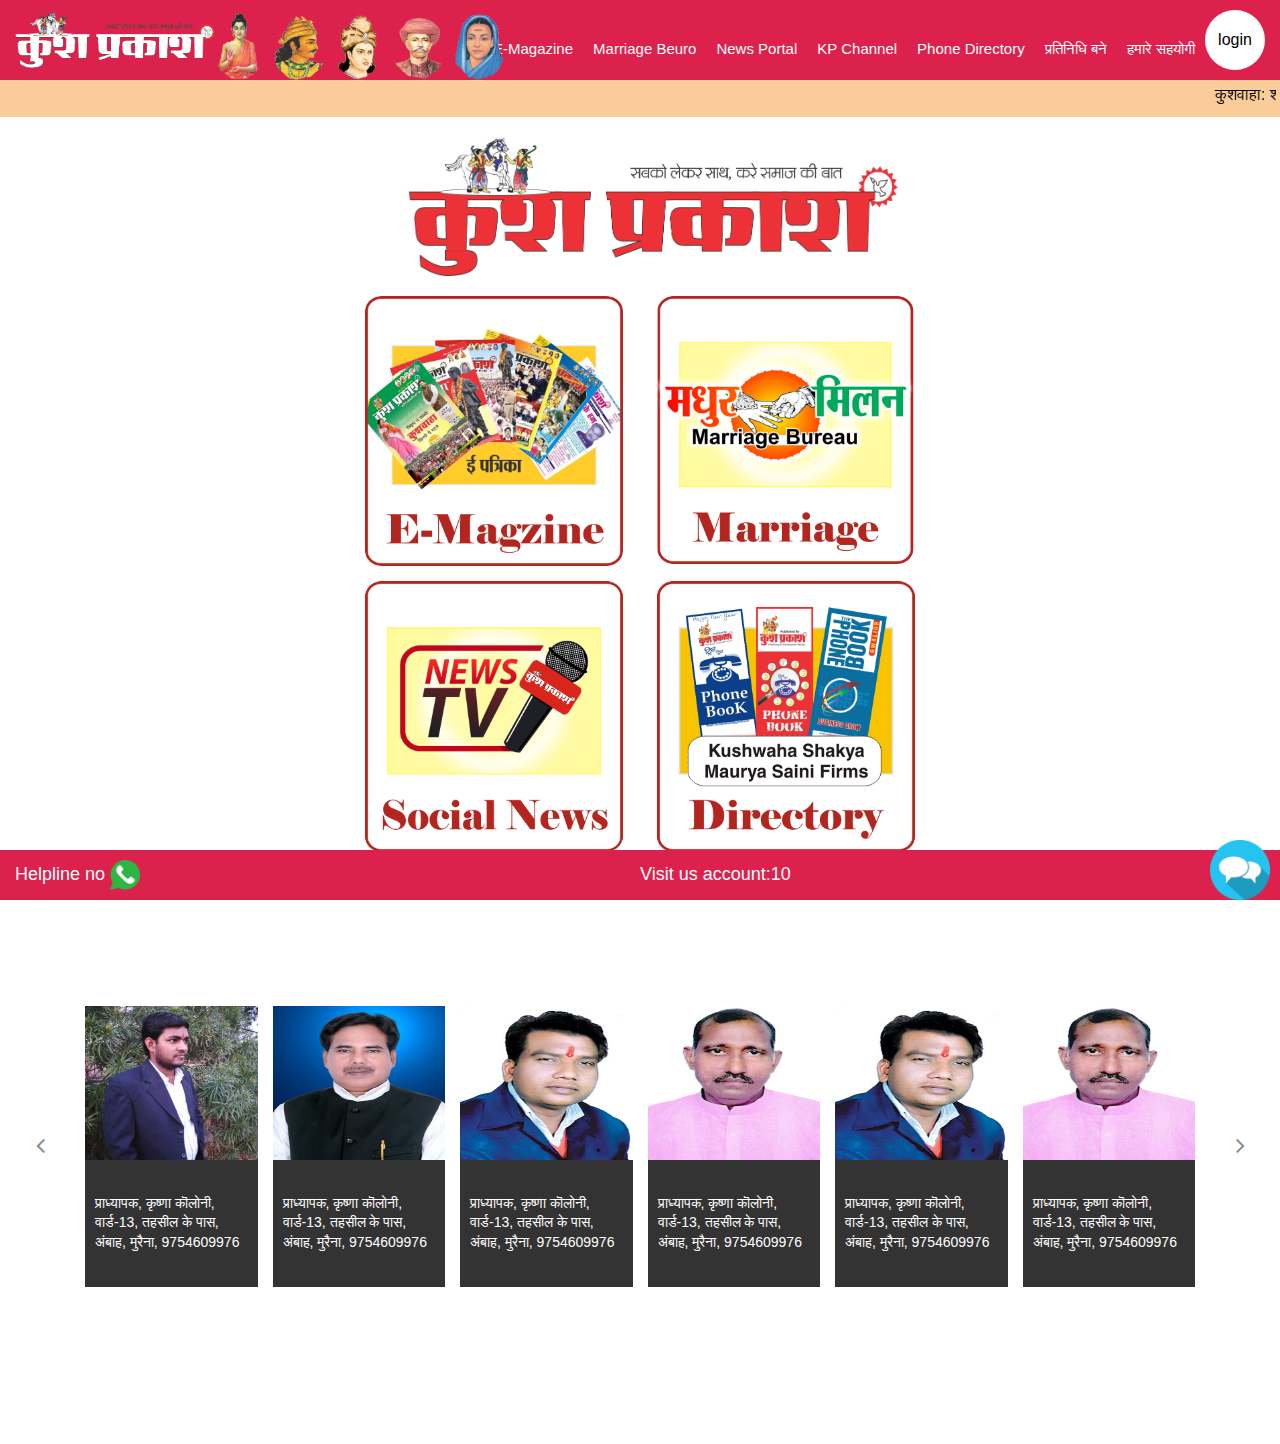
<file: htmlPages/index.html>
<!DOCTYPE html>
<html lang="en">
<head>
  <title>कुश प्रकाश</title>
  <meta charset="utf-8">
  <meta name="viewport" content="width=device-width, initial-scale=1">
  <link href="https://fonts.googleapis.com/css?family=Montserrat:500&display=swap" rel="stylesheet">
  <link rel="icon" href="../img/icon.png" sizes="192x192" />
  <link href="https://maxcdn.bootstrapcdn.com/bootstrap/4.1.1/css/bootstrap.min.css" rel="stylesheet" id="bootstrap-css">
  <link rel="stylesheet" href="https://cdnjs.cloudflare.com/ajax/libs/font-awesome/4.7.0/css/font-awesome.min.css">
  <link rel="stylesheet" href="../css/style.css">
  <link rel="stylesheet" href="../css/normalize.css">
  <link rel="stylesheet" href="https://cdnjs.cloudflare.com/ajax/libs/OwlCarousel2/2.1.1/assets/owl.carousel.min.css">
  <link rel="stylesheet" href="http://themes.audemedia.com/html/goodgrowth/css/owl.theme.default.min.css">
</head>

<body>

  <!-- Header start -->
  <header>
    <div class="main-header">
      <div class="top-header">
        <div class="left-section">
          <div class="logo">
            <a href="index.html"> <img src="../img/logo.png" alt="logos"></a>
          </div>
          <div class="maha-img">
            <img src="../img/maha.png" alt="logos">
          </div>
        </div>
        <div class="right-section">
          <ul class="desktop-menu">
            <li>E-Magazine</li>
            <li> <a href="marriage.html">Marriage Beuro</a></li>
            <li>News Portal</li>
            <li>KP Channel</li>
            <li>Phone Directory</li>
            <li>प्रतिनिधि बने </li>
            <li>हमारे सहयोगी </li>
          </ul>
          <div class="mobile-menu">
            <div id="mySidenav" class="sidenav">
              <a href="javascript:void(0)" class="closebtn" onclick="closeNav()">&times;</a>
              <a href="#">E-Magazine</a>
              <a href="#">Marriage Beuro</a>
              <a href="#">News Portal</a>
              <a href="#">KP Channel</a>
              <a href="#">Phone Directory</a>
              <a href="">प्रतिनिधि बने </a>
              <a href="">हमारे सहयोगी </a>
              <a href="#">Biodata Upload</a>
            </div>
            <span style="font-size:30px;cursor:pointer;padding-right: 10px;color: #fff;" onclick="openNav()">&#9776;</span>
          </div>
          <div class="login-button">
            <span>login</span>
          </div>
        </div>
      </div>
      <div class="bottom-header">
        <marquee>कुशवाहा: शाक्य, मौर्य, सैनी, माली (OBC) आदि शाखाओं की प्रतिनिधि पत्रिका...</marquee>
      </div>
    </div>
  </header>
  <!-- Header end -->

  <!-- Main section start -->
  <main>
    <section class="container-fluid">
      <div class="main-section">
        <div class="content-img">
          <div class="left-banner">
            <img src="../img/ad1.jpg">
          </div>
          <div class="center-banner">
            <div class="center-inner-banner">
              <img class="kush-banner" src="../img/logo1.png" alt="logos">
            </div>
            <div class="center-inner-banner">
              <a href="#" class="content changeHoverImg_hover">
                <img src="../img/ban2.png" class="changeHoverImg_1">
              </a>
              <a href="#" class="content">
                <img src="../img/ban3.png" class="changeHoverImg_2">
              </a>
            </div>
            <div class="center-inner-banner">
              <a href="#" class="content">
                <img src="../img/ban4.png" class="changeHoverImg_3">
              </a>
              <a href="#" class="content">
                <img src="../img/ban1.png" class="changeHoverImg_4">
              </a>
            </div>
          </div>
          <div class="right-banner">
            <img src="../img/ad2.png">
          </div>
        </div>
      </div>
    </section>

    <!-- helper image slider start -->
    <section class="testimonials">
      <div class="container">

        <div class="row">
          <div class="col-sm-12">
            <div id="customers-testimonials" class="owl-carousel">

              <!--TESTIMONIAL 1 -->
              <div class="item">
                <div class="shadow-effect">
                  <img class="img-responsive" src="../img/c1.jpg" alt="">
                  <div class="item-details">

                    <p>
                      प्राध्यापक, कृष्णा कॊलोनी, वार्ड-13, तहसील के पास, अंबाह, मुरैना, 9754609976 </p>
                  </div>
                </div>
              </div>
              <!--END OF TESTIMONIAL 1 -->
              <!--TESTIMONIAL 2 -->
              <div class="item">
                <div class="shadow-effect">
                  <img class="img-responsive" src="../img/c2.jpg" alt="">
                  <div class="item-details">

                    <p>
                      प्राध्यापक, कृष्णा कॊलोनी, वार्ड-13, तहसील के पास, अंबाह, मुरैना, 9754609976 </p>
                  </div>
                </div>
              </div>
              <!--END OF helper image slider 2 -->
              <!-- 3 -->
              <div class="item">
                <div class="shadow-effect">
                  <img class="img-responsive" src="../img/c3.jpg" alt="">
                  <div class="item-details">

                    <p>
                      प्राध्यापक, कृष्णा कॊलोनी, वार्ड-13, तहसील के पास, अंबाह, मुरैना, 9754609976 </p>
                  </div>
                </div>
              </div>
              <!--END OF helper image slider 3 -->
              <!--helper image slider 4 -->
              <div class="item">
                <div class="shadow-effect">
                  <img class="img-responsive" src="../img/c4.jpg" alt="">
                  <div class="item-details">

                    <p>
                      प्राध्यापक, कृष्णा कॊलोनी, वार्ड-13, तहसील के पास, अंबाह, मुरैना, 9754609976 </p>
                  </div>
                </div>
              </div>
              <!--END OF helper image slider 4 -->
              <!--helper image slider 5 -->
              <div class="item">
                <div class="shadow-effect">
                  <img class="img-responsive" src="../img/c3.jpg" alt="">
                  <div class="item-details">
                    <p>
                      प्राध्यापक, कृष्णा कॊलोनी, वार्ड-13, तहसील के पास, अंबाह, मुरैना, 9754609976 </p>
                  </div>
                </div>
              </div>
              <!--END OF helper image slider 5 -->
              <!--helper image slider 4 -->
              <div class="item">
                <div class="shadow-effect">
                  <img class="img-responsive" src="../img/c4.jpg" alt="">
                  <div class="item-details">

                    <p>
                      प्राध्यापक, कृष्णा कॊलोनी, वार्ड-13, तहसील के पास, अंबाह, मुरैना, 9754609976 </p>
                  </div>
                </div>
              </div>
              <!--END OF helper image slider 4 -->
              <!--helper image slider 5 -->
              <div class="item">
                <div class="shadow-effect">
                  <img class="img-responsive" src="../img/c3.jpg" alt="">
                  <div class="item-details">
                    <p>
                      प्राध्यापक, कृष्णा कॊलोनी, वार्ड-13, तहसील के पास, अंबाह, मुरैना, 9754609976 </p>
                  </div>
                </div>
              </div>
              <!--END OF helper image slider 5 -->
              <!--helper image slider 4 -->
              <div class="item">
                <div class="shadow-effect">
                  <img class="img-responsive" src="../img/c4.jpg" alt="">
                  <div class="item-details">

                    <p>
                      प्राध्यापक, कृष्णा कॊलोनी, वार्ड-13, तहसील के पास, अंबाह, मुरैना, 9754609976 </p>
                  </div>
                </div>
              </div>
              <!--END OF helper image slider 4 -->
              <!--helper image slider 5 -->
              <div class="item">
                <div class="shadow-effect">
                  <img class="img-responsive" src="../img/c3.jpg" alt="">
                  <div class="item-details">
                    <p>
                      प्राध्यापक, कृष्णा कॊलोनी, वार्ड-13, तहसील के पास, अंबाह, मुरैना, 9754609976 </p>
                  </div>
                </div>
              </div>
              <!--END OF helper image slider 5 -->

            </div>
          </div>
        </div>
      </div>
    </section>
    <!-- END OF helper image slider  -->
  </main>
  <!-- Main section end -->

  <!--Footer start-->
  <footer>
    <div class="footer">
      <div class="footer1">
        Helpline no <a href="https://wa.me/7000775019"><img src="../img/what.png" /></a>
      </div>
      <div class="footer2">

        Visit us account: <span class="contact-no">10</span>
      </div>
      <div class="footer3">
        <img src="../img/chat.ico">
      </div>
    </div>
  </footer>
  <!--Footer end-->
  <!-- <script src="https://ajax.aspnetcdn.com/ajax/jQuery/jquery-3.4.1.min.js"></script> -->
  <script src="https://cdnjs.cloudflare.com/ajax/libs/jquery/2.2.2/jquery.min.js"></script>
  <script src="https://maxcdn.bootstrapcdn.com/bootstrap/4.1.1/js/bootstrap.min.js"></script>
  <script src="https://cdnjs.cloudflare.com/ajax/libs/OwlCarousel2/2.1.1/owl.carousel.min.js"></script>
  <script src="../js/script.js"></script>
  <script>
    $(document).ready(function () {
      /*Change image in 3s*/
      let x = true;
      setInterval(function () {
        if (x) {
          x = false;
          $(".changeHoverImg_1").attr("src", "../img/ban2.png");
          $(".changeHoverImg_2").attr("src", "../img/ban7.png");
          $(".changeHoverImg_3").attr("src", "../img/ban6.png");
          $(".changeHoverImg_4").attr("src", "../img/ban1.png");
        } else {
          x = true;
          $(".changeHoverImg_1").attr("src", "../img/ban5.png");
          $(".changeHoverImg_2").attr("src", "../img/ban3.png");
          $(".changeHoverImg_3").attr("src", "../img/ban4.png");
          $(".changeHoverImg_4").attr("src", "../img/ban8.png");
        }
      }, 3000);
      /*Change image in 3s*/
      /*Slider code*/
      $('#customers-testimonials').owlCarousel({
        loop: true,
        center: false,
        items: 6,
        margin: 15,
        autoplay: true,
        dots: true,
        nav: true,
        autoplayTimeout: 8500,
        smartSpeed: 450,
        navText: ['<i class="fa fa-angle-left"></i>', '<i class="fa fa-angle-right"></i>'],
        responsive: {
          0: {
            items: 2,
            margin: 15
          },
          768: {
            items: 3,
            margin: 15
          },
          1170: {
            items: 6
          }
        }
      });
    });
    /*Slider code*/
  </script>
</body>

</html>
</file>
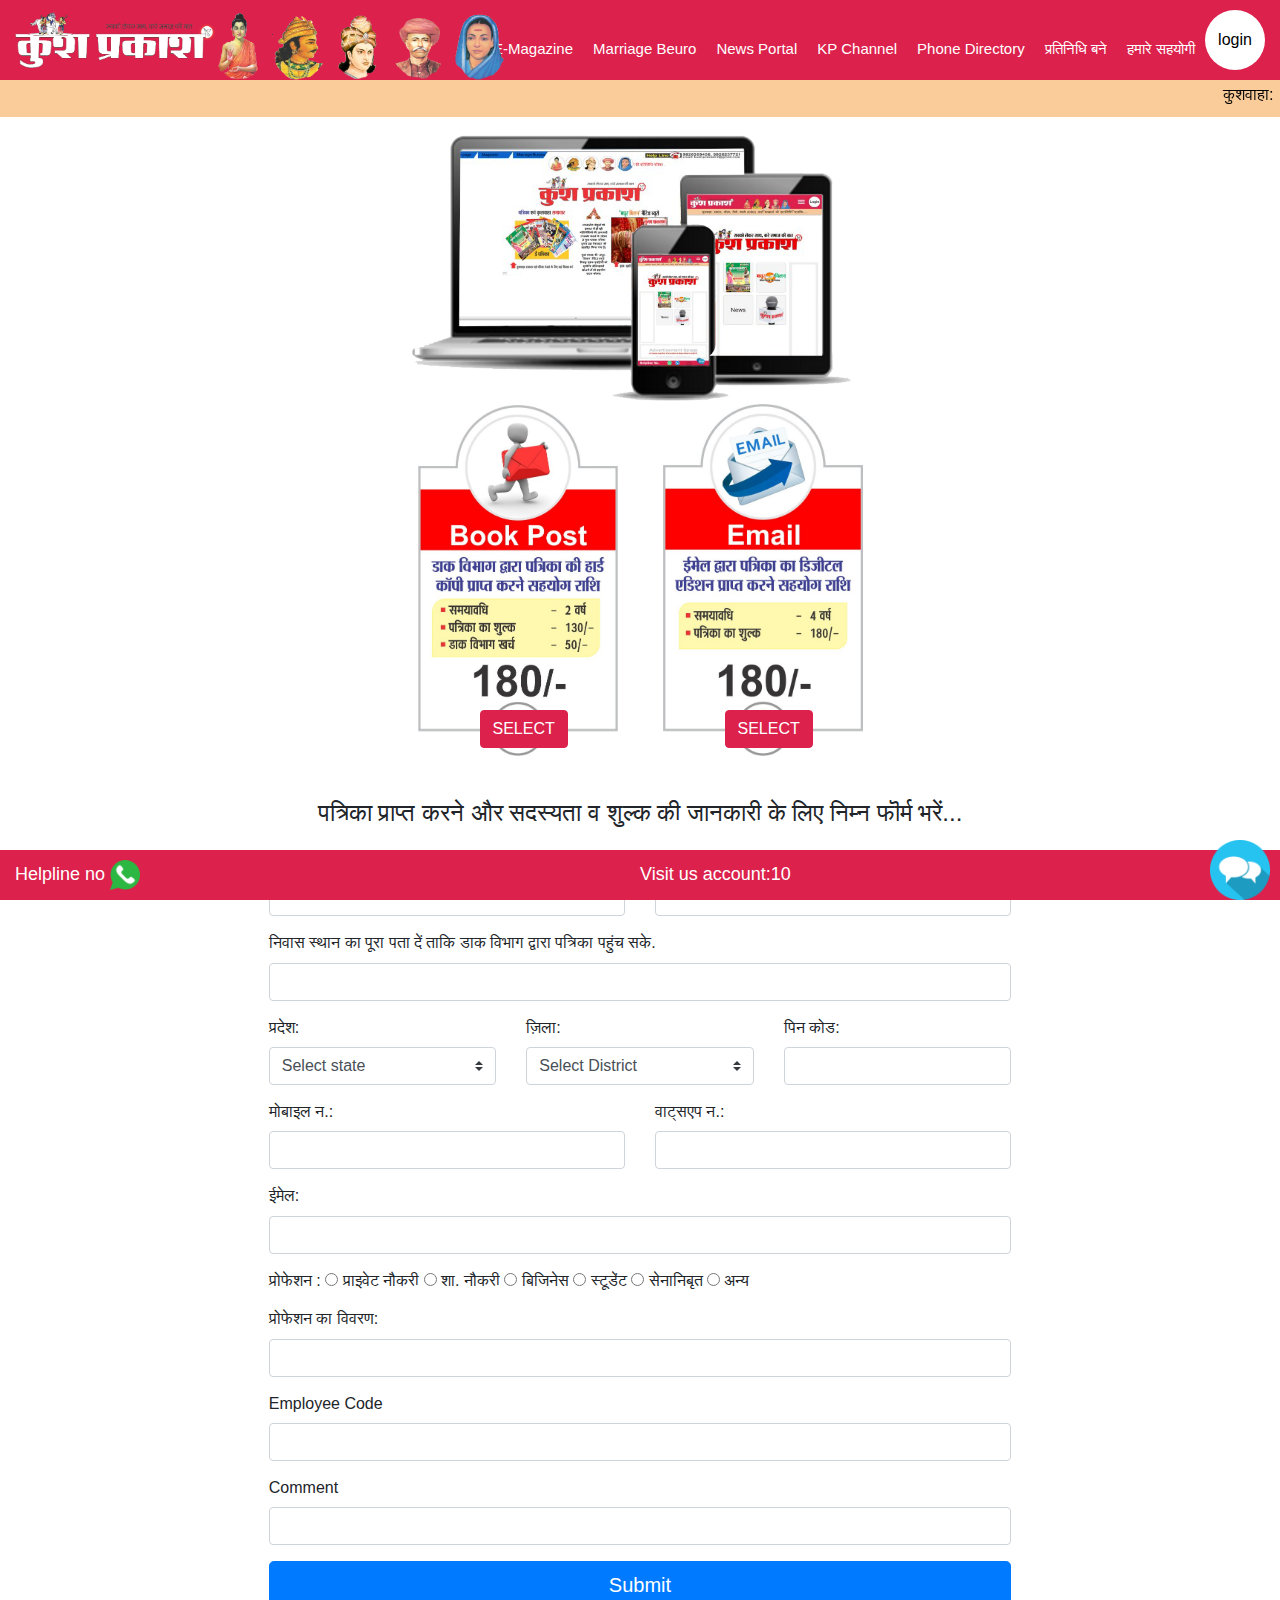
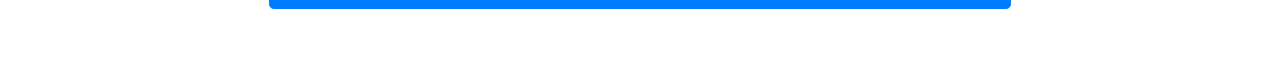
<file: htmlPages/magazine.html>
<!DOCTYPE html>
<html lang="en">

<head>
  <title>कुश प्रकाश</title>
  <meta charset="utf-8">
  <meta name="viewport" content="width=device-width, initial-scale=1">
  <link href="https://fonts.googleapis.com/css?family=Montserrat:500&display=swap" rel="stylesheet">
  <link rel="icon" href="../img/icon.png" sizes="192x192" />
  <link href="https://maxcdn.bootstrapcdn.com/bootstrap/4.1.1/css/bootstrap.min.css" rel="stylesheet" id="bootstrap-css">
  <link rel="stylesheet" href="../css/style.css">
  <link rel="stylesheet" href="../css/normalize.css">
  <link rel="stylesheet" href="https://cdnjs.cloudflare.com/ajax/libs/font-awesome/4.7.0/css/font-awesome.min.css">
  <link rel="stylesheet" href="https://cdnjs.cloudflare.com/ajax/libs/OwlCarousel2/2.1.1/assets/owl.carousel.min.css">
  <link rel="stylesheet" href="http://themes.audemedia.com/html/goodgrowth/css/owl.theme.default.min.css">


  <style type="text/css">
    .main-login.main-center {
      width: 58%;
      /* margin-left: 5%; */
      /* margin-top: 44px; */
      margin: auto;
      padding-top: 35px;
      border: 1px solid #ece9e9fa;
      padding-left: 20px;
      padding-right: 32px;
    }

    .membership-img .epatrika-membership img {
      width: 200px;
      margin-right: 45px;
    }

    .membership-img .registerd-membership img {
      width: 200px;

    }

    .membership-img {
      display: flex;
      justify-content: center;
      align-items: center;
      /* padding: 12px; */
      margin-bottom: 43px;
      position: relative;
    }

    .member-img img {
      width: 500px;
    }

    .button-img {
      position: absolute;
      /* top: 70px; */
      bottom: 8px;
      /* margin: auto; */
      /* text-align: center; */
      margin-left: 62px;
    }

    .btn-info {
      color: #fff;
      background-color: #dc214c;
      border-color: #dc214c;
    }

    @media (max-width:768px) {
      .membership-img .epatrika-membership img {
        width: 140px;
        margin-right: 15px;
        margin-left: 14px;
      }

      .membership-img .registerd-membership img {
        width: 142px;
      }

      h2.form-heading {
        text-align: center;
        font-size: 15px;
        padding-bottom: 10px;
        font-weight: 600;
      }

      .membership-form {
        display: flex;
        justify-content: center;
        align-items: center;
        margin: auto;
        width: 86% !important;
      }

      .member-img img {
        width: 363px;
      }

      .button-img {
        position: absolute;
        /* top: 70px; */
        bottom: 1px;
        /* margin: auto; */
        /* text-align: center; */
        margin-left: 36px;
      }

    }

    .membership-form {
      display: flex;
      justify-content: center;
      align-items: center;
      margin: auto;
      width: 58%;
    }

    h2.form-heading {
      text-align: center;
    }

    .member-img {

      text-align: center;
    }
  </style>

</head>




<body>
   <!-- Header start -->
   <header>
      <div class="main-header">
        <div class="top-header">
          <div class="left-section">
            <div class="logo">
              <a href="index.html"> <img src="../img/logo.png" alt="logos"></a>
            </div>
            <div class="maha-img">
              <img src="../img/maha.png" alt="logos">
            </div>
          </div>
          <div class="right-section">
            <ul class="desktop-menu">
              <li>E-Magazine</li>
              <li> <a href="marriage.html">Marriage Beuro</a></li>
              <li>News Portal</li>
              <li>KP Channel</li>
              <li>Phone Directory</li>
              <li>प्रतिनिधि बने </li>
              <li>हमारे सहयोगी </li>
            </ul>
            <div class="mobile-menu">
              <div id="mySidenav" class="sidenav">
                <a href="javascript:void(0)" class="closebtn" onclick="closeNav()">&times;</a>
                <a href="#">E-Magazine</a>
                <a href="#">Marriage Beuro</a>
                <a href="#">News Portal</a>
                <a href="#">KP Channel</a>
                <a href="#">Phone Directory</a>
                <a href="">प्रतिनिधि बने </a>
                <a href="">हमारे सहयोगी </a>
                <a href="#">Biodata Upload</a>
              </div>
              <span style="font-size:30px;cursor:pointer;padding-right: 10px;color: #fff;" onclick="openNav()">&#9776;</span>
            </div>
            <div class="login-button">
              <span>login</span>
            </div>
          </div>
        </div>
        <div class="bottom-header">
          <marquee>कुशवाहा: शाक्य, मौर्य, सैनी, माली (OBC) आदि शाखाओं की प्रतिनिधि पत्रिका...</marquee>
        </div>
      </div>
    </header>
    <!-- Header end -->

  <main>
    <!-- TESTIMONIALS -->
    <section class="testimonials">
      <div class="container">

        <div class="row">
          <div class="col-sm-12">
            <div id="customers-testimonials" class="owl-carousel">

              <!--TESTIMONIAL 1 -->
              <div class="item">
                <div class="shadow-effect">
                  <img class="img-responsive" src="../img/slider1.jpg" alt="">
                  <div class="item-details">
                    <h5>Jan 2019</h5>
                  </div>
                </div>
              </div>
              <!--END OF TESTIMONIAL 1 -->
              <!--TESTIMONIAL 2 -->
              <div class="item">
                <div class="shadow-effect">
                  <img class="img-responsive" src="../img/slider2.jpg" alt="">
                  <div class="item-details">

                    <h5>Jan 2019</h5>
                  </div>
                </div>
              </div>
              <!--END OF TESTIMONIAL 2 -->
              <!--TESTIMONIAL 3 -->
              <div class="item">
                <div class="shadow-effect">
                  <img class="img-responsive" src="../img/slider3.jpg" alt="">
                  <div class="item-details">

                    <h5>Jan 2019</h5>
                  </div>
                </div>
              </div>
              <!--END OF TESTIMONIAL 3 -->
              <!--TESTIMONIAL 4 -->
              <div class="item">
                <div class="shadow-effect">
                  <img class="img-responsive" src="../img/slider2.jpg" alt="">
                  <div class="item-details">

                    <h5>Jan 2019</h5>
                  </div>
                </div>
              </div>
              <!--END OF TESTIMONIAL 4 -->
              <!--TESTIMONIAL 5 -->
              <div class="item">
                <div class="shadow-effect">
                  <img class="img-responsive" src="../img/slider3.jpg" alt="">
                  <div class="item-details">

                    <h5>Jan 2019</h5>

                  </div>
                </div>
              </div>
              <!--END OF TESTIMONIAL 5 -->
            </div>
          </div>
        </div>
      </div>
      <div class="member-img">
        <img src="../img/mag.png">
      </div>
    </section>
    <!-- END OF TESTIMONIALS -->
    <section>

      <div class="membership-img">
        <div class="epatrika-membership">
          <img src="../img/m1.jpg">
          <div class="button-img">
            <input type="button" class="plan_btn btn myBtn btn-info on_off" title="book_post_on" value="SELECT" onclick="false;">
          </div>
        </div>
        <div class="registerd-membership">
          <img src="../img/m2.jpg">
          <div class="button-img">
            <input type="button" class="plan_btn btn myBtn btn-info on_off" title="book_post_on" value="SELECT" onclick="false;">
          </div>
        </div>
      </div>

      <!-- form start-->
      <h2 class="form-heading">पत्रिका प्राप्त करने और सदस्यता व शुल्क की जानकारी के लिए निम्न फॊर्म भरें...</h2>
      <div class="membership-form">

        <form>
          <div class="row">
            <div class="col-6 col-md-6">
              <div class="form-group">
                <label for="name">सदस्य का नामः </label>
                <input type="text" class="form-control" id="name">
              </div>
            </div>
            <div class="col-6 col-md-6">
              <div class="form-group">
                <label for="fname">पिता का नामः </label>
                <input type="text" class="form-control" id="father">
              </div>
            </div>

            <div class="col-12 col-md-12">
              <div class="form-group">
                <label for="address"> निवास स्थान का पूरा पता दें ताकि डाक विभाग द्वारा पत्रिका पहुंच सके.
                </label>
                <input type="text" class="form-control" id="address">

              </div>
            </div>
            <div class="col-12 col-md-4">
              <div class="form-group">
                <label for="fname">प्रदेश: </label>
                <select name="cars" class="custom-select" id="sel1">
                  <option selected>Select state</option>
                  <option value="कुशवाहा">कुशवाहा</option>
                  <option value="शाक्य">शाक्य</option>
                  <option value="मौर्य">मौर्य</option>
                  <option value="सैनी">सैनी</option>
                  <option value="माली">माली</option>

                </select>
              </div>
            </div>
            <div class="col-12 col-md-4">
              <div class="form-group">
                <label for="fname">ज़िला: </label>
                <select name="cars" class="custom-select" id="sel1">
                  <option selected>Select District</option>
                  <option value="कुशवाहा">कुशवाहा</option>
                  <option value="शाक्य">शाक्य</option>
                  <option value="मौर्य">मौर्य</option>
                  <option value="सैनी">सैनी</option>
                  <option value="माली">माली</option>

                </select>
              </div>
            </div>
            <div class="col-12 col-md-4">
              <div class="form-group">
                <label for="fname">पिन कोड: </label>
                <input type="text" class="form-control" id="pin">
              </div>
            </div>
            <div class="col-12 col-md-6">
              <div class="form-group">
                <label for="monile">मोबाइल न.: </label>
                <input type="number" class="form-control" id="mobile">
              </div>
            </div>
            <div class="col-12 col-md-6">
              <div class="form-group">
                <label for="whatsap">वाट्सएप न.:</label>
                <input type="number" class="form-control" id="whatsap">
              </div>
            </div>
            <div class="col-12 col-md-12">
              <div class="form-group">
                <label for="email">ईमेल:</label>
                <input type="email" class="form-control" id="email">

              </div>
            </div>
            <div class="col-12 col-md-12">
              <div class="form-group">

                <label for="password">प्रोफेशन : </label>
                <label for="password" class="cols-sm-2 control-label">


                  <input type="radio" class="profession_name" id="111" name="profession" value="private_job">
                  <label for="111">प्राइवेट नौकरी </label>
                  <input type="radio" class="profession_name" id="222" name="profession" value="gov_job">
                  <label for="222">शा. नौकरी </label>
                  <input type="radio" class="profession_name" id="333" name="profession" value="business">
                  <label for="333"> बिजिनेस </label>
                  <input type="radio" class="profession_name" id="444" name="profession" value="student">
                  <label for="444">स्टूडेंट </label>

                  <input type="radio" class="profession_name" id="555" name="profession" value="army">
                  <label for="555"> सेनानिबृत </label>
                  <input type="radio" class="profession_name" id="666" name="profession" value="other">
                  <label for="666"> अन्य </label>

                </label>
                <br><label for="password" class="cols-sm-2 control-label">प्रोफेशन का विवरण: </label>
                <div class="cols-sm-10">

                  <div class="input-group" style="width:100%;">

                    <input type="text" class="form-control" name="prof_discription" id="destination" value="">

                  </div>

                </div>

              </div>
            </div>
            <div class="col-12 col-md-12">
              <div class="form-group">
                <label for="code">Employee Code</label>
                <input type="text" class="form-control" id="code">
              </div>
            </div>
            <div class="col-12 col-md-12">
              <div class="form-group">
                <label for="coment">Comment</label>
                <input type="text" class="form-control" id="Comment">
              </div>
            </div>


            <div class="col-12 col-md-12">
              <div class="form-group">
                <input type="submit" onclick="return validate();" class="btn btn-primary btn-lg btn-block login-button"
                  name="submit" value="Submit">
              </div>

            </div>
        </form>
      </div>
    </section>
  </main>
  <!-- Main section end -->
<!--Footer start-->
<footer>
    <div class="footer">
      <div class="footer1">
        Helpline no <a href="https://wa.me/7000775019"><img src="../img/what.png" /></a>
      </div>
      <div class="footer2">

        Visit us account: <span class="contact-no">10</span>
      </div>
      <div class="footer3">
        <img src="../img/chat.ico">
      </div>
    </div>
  </footer>
<!--Footer end-->

  <script src="https://cdnjs.cloudflare.com/ajax/libs/jquery/2.2.2/jquery.min.js"></script>
  <script src="https://maxcdn.bootstrapcdn.com/bootstrap/4.1.1/js/bootstrap.min.js"></script>
  <script src="https://cdnjs.cloudflare.com/ajax/libs/OwlCarousel2/2.1.1/owl.carousel.min.js"></script>
  <script src="../js/script.js"></script>
</body>

</html>
</file>
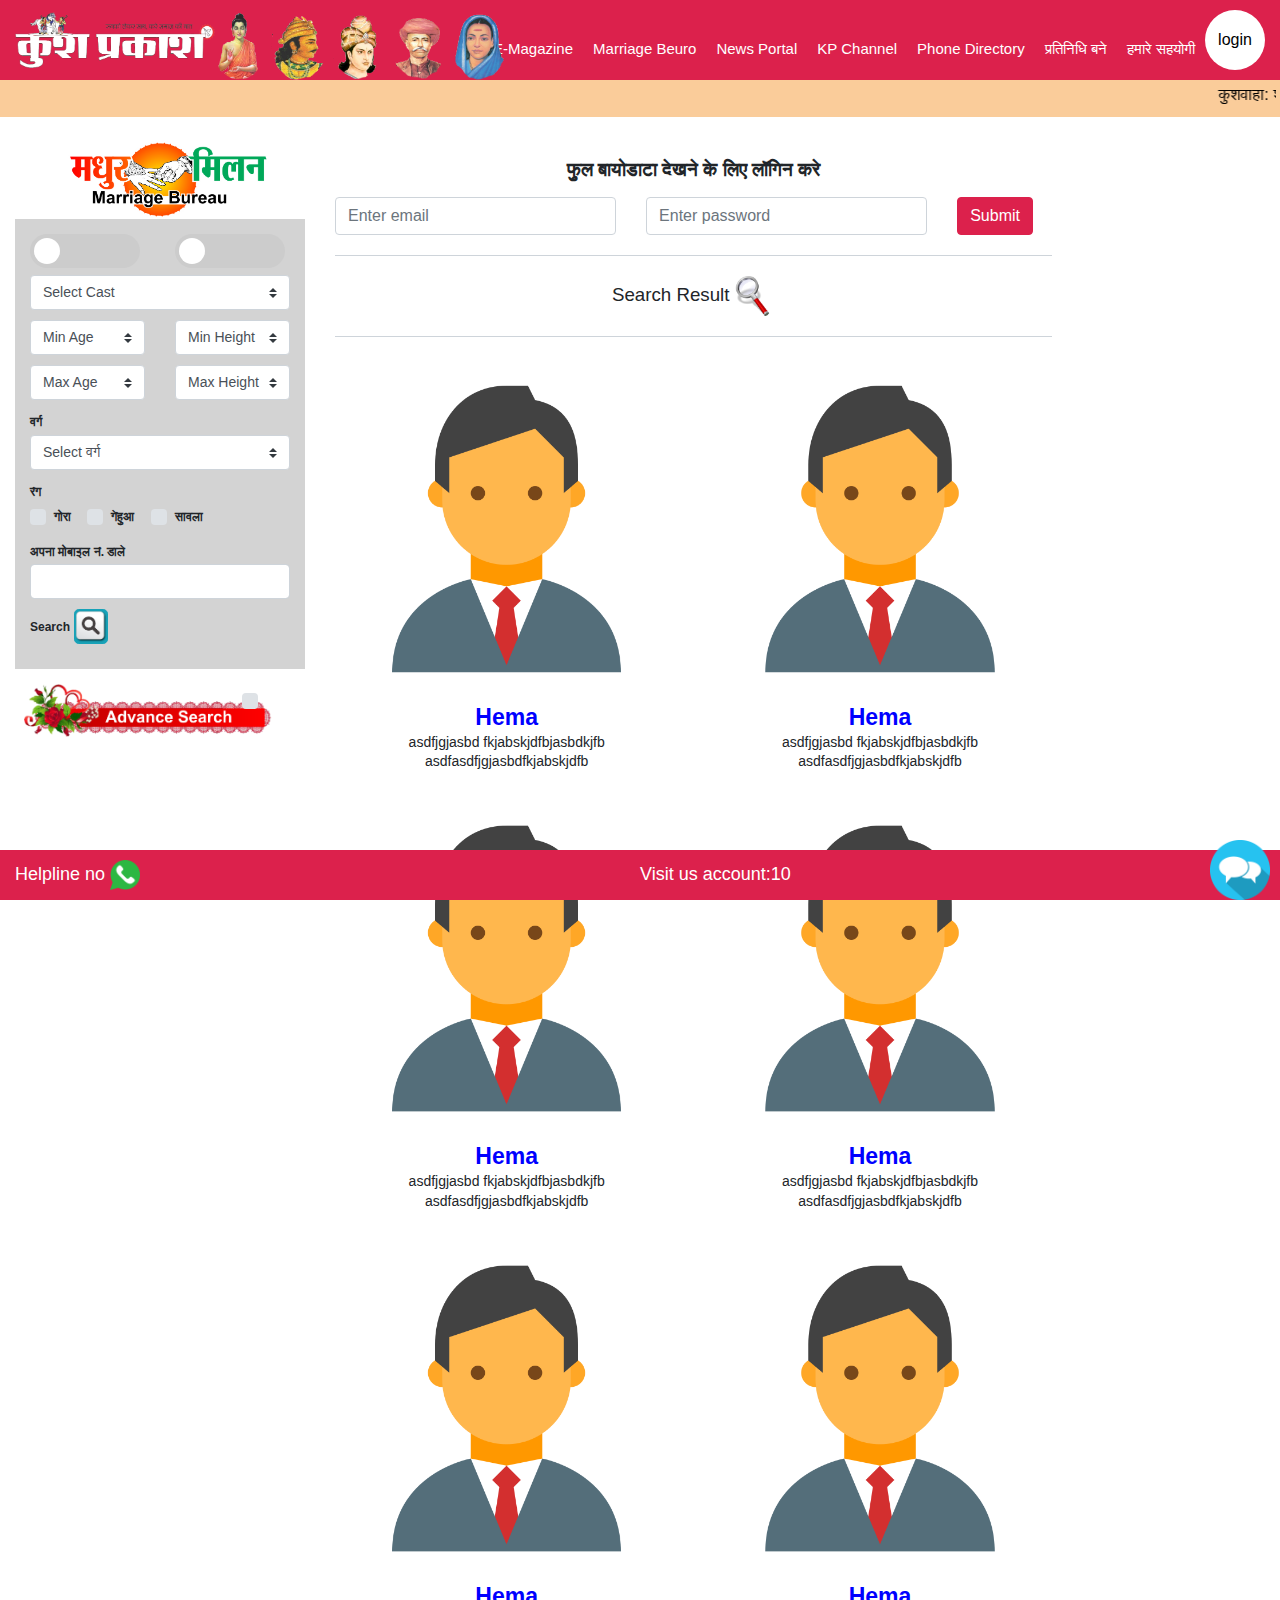
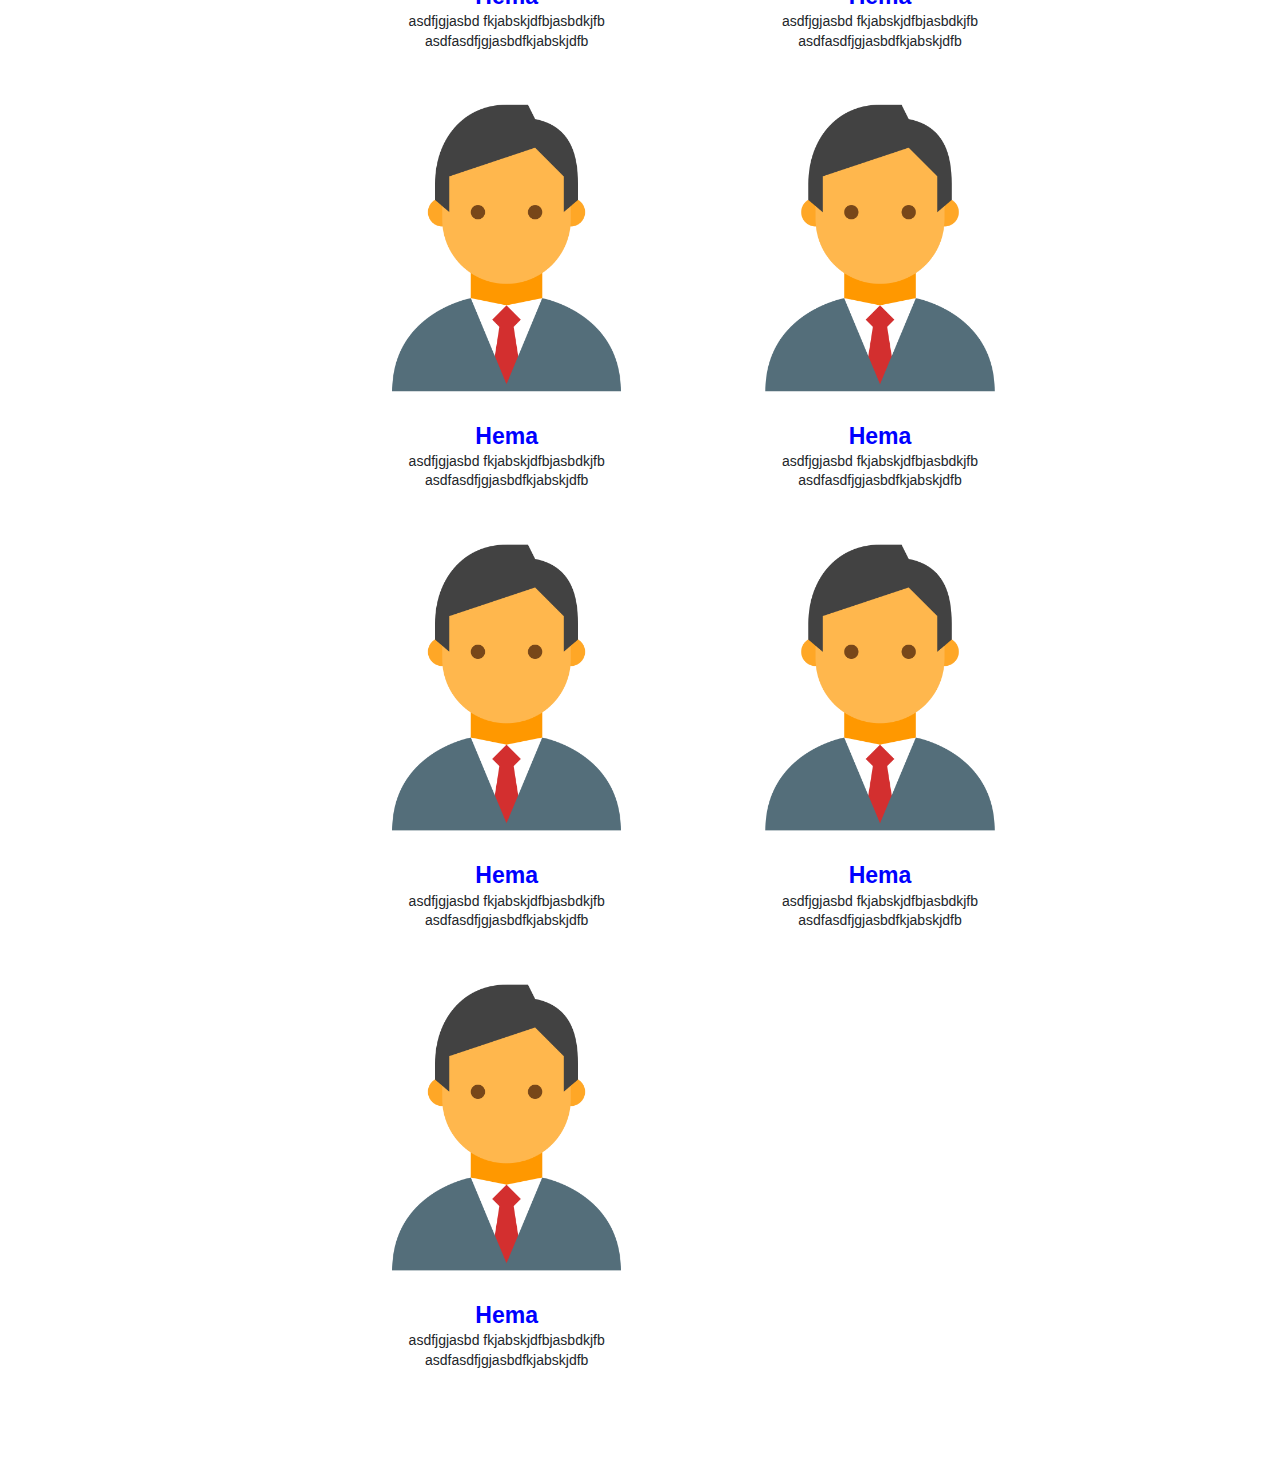
<file: htmlPages/marriage.html>
<!DOCTYPE html>
<html lang="en">

<head>
  <title>कुश प्रकाश</title>
  <meta charset="utf-8">
  <meta name="viewport" content="width=device-width, initial-scale=1">
  <link href="https://fonts.googleapis.com/css?family=Montserrat:500&display=swap" rel="stylesheet">
  <link rel="icon" href="../img/icon.png" sizes="192x192" />
  <link href="https://maxcdn.bootstrapcdn.com/bootstrap/4.1.1/css/bootstrap.min.css" rel="stylesheet" id="bootstrap-css">
  <link rel="stylesheet" href="../css/style.css">
  <link rel="stylesheet" href="../css/normalize.css">
  <link rel="stylesheet" href="https://cdnjs.cloudflare.com/ajax/libs/font-awesome/4.7.0/css/font-awesome.min.css">
  <link rel="stylesheet" href="https://cdnjs.cloudflare.com/ajax/libs/OwlCarousel2/2.1.1/assets/owl.carousel.min.css">
  <link rel="stylesheet" href="http://themes.audemedia.com/html/goodgrowth/css/owl.theme.default.min.css">
</head>

<body>
  <!-- Header start -->
  <header>
    <div class="main-header">
      <div class="top-header">
        <div class="left-section">
          <div class="logo">
            <img src="../img/logo.png" alt="logos">
          </div>
          <div class="maha-img">
            <img src="../img/maha.png" alt="logos">
          </div>
        </div>
        <div class="right-section">
          <ul class="desktop-menu">
            <li><a href="">E-Magazine</a></li>
            <li> <a href="marriage.html">Marriage Beuro</a></li>
            <li>News Portal</li>
            <li>KP Channel</li>
            <li>Phone Directory</li>
            <li>प्रतिनिधि बने </li>
            <li>हमारे सहयोगी </li>
          </ul>
          <div class="mobile-menu">
            <div id="mySidenav" class="sidenav">
              <a href="javascript:void(0)" class="closebtn" onclick="closeNav()">&times;</a>
              <a href="#">E-Magazine</a>
              <a href="#">Marriage Beuro</a>
              <a href="#">News Portal</a>
              <a href="#">KP Channel</a>
              <a href="#">Phone Directory</a>
              <a href="">प्रतिनिधि बने </a>
              <a href="">हमारे सहयोगी </a>
              <a href="#">Biodata Upload</a>
            </div>
            <span style="font-size:30px;cursor:pointer;padding-right: 10px;color: #fff;" onclick="openNav()">&#9776;</span>
          </div>
          <div class="login-button">
            <span>login</span>
          </div>
        </div>
      </div>
      <div class="bottom-header">
        <marquee>कुशवाहा: शाक्य, मौर्य, सैनी, माली (OBC) आदि शाखाओं की प्रतिनिधि पत्रिका...</marquee>
      </div>
    </div>
  </header>
  <!-- Header end -->

  <!-- Main section start -->
  <main class="main-marriage-page">
    <section class="container-fluid">
      <div class="marriage-home">

        <div class="row">

          <div class="col-12 col-md-3">
            <div class="row">
              <div class="col-12">
                  <img src="../img/madhur_milan.png" width="200px" style="margin-left: 53px;">
                  <div class="marriage-search-form">
      
                    <form>
                      <div class="row">
                        <div class="col-6 col-md-6">
                          <label class="switch">
                            <input type="checkbox">
                            <span class="slider round"></span>
                          </label>
                        </div>
                        <div class="col-6 col-md-6">
                          <label class="switch">
                            <input type="checkbox">
                            <span class="slider round"></span>
                          </label>
                        </div>
                        <div class="col-12 col-md-12">
                          <div class="form-group">
      
                            <select name="cars" class="custom-select" id="sel1">
                              <option selected>Select Cast</option>
                              <option value="कुशवाहा">कुशवाहा</option>
                              <option value="शाक्य">शाक्य</option>
                              <option value="मौर्य">मौर्य</option>
                              <option value="सैनी">सैनी</option>
                              <option value="माली">माली</option>
      
                            </select>
                          </div>
                        </div>
                        <div class="col-12 col-md-6">
                          <div class="form-group">
      
                            <select name="cars" class="custom-select" id="sel1">
                              <option selected>Min Age</option>
                              <option value="18">18</option>
                              <option value="19">19</option>
                            </select>
                          </div>
                        </div>
                        <div class="col-12 col-md-6">
                          <div class="form-group">
                            <select name="cars" class="custom-select" id="sel1">
                              <option selected>Min Height</option>
                              <option value="4.0 फ़ीट">4.0 फ़ीट</option>
                              <option value="4.1 फ़ीट">4.1 फ़ीट</option>
      
                            </select>
      
                          </div>
                        </div>
                        <div class="col-12 col-md-6">
                          <div class="form-group">
      
                            <select name="cars" class="custom-select" id="sel1">
      
                              <option selected>Max Age</option>
                              <option value="18">18</option>
                              <option value="19">19</option>
                            </select>
                          </div>
                        </div>
                        <div class="col-12 col-md-6">
                          <div class="form-group">
      
                            <select name="cars" class="custom-select" id="sel1">
                              <option selected>Max Height</option>
                              <option value="4.0 फ़ीट">4.0 फ़ीट</option>
                              <option value="4.1 फ़ीट">4.1 फ़ीट</option>
      
                            </select>
                          </div>
                        </div>
                        <div class="col-12 col-md-12">
                          <div class="form-group">
                            <label for="sel1">वर्ग</label>
                            <select name="cars" class="custom-select" id="sel1">
                              <option selected>Select वर्ग</option>
                              <option value="सामान्य">सामान्य</option>
                              <option value="आंशिक मांगलिक">आंशिक मांगलिक</option>
                              <option value="मांगलिक">मांगलिक</option>
                              <option value="आंशिक विकलांग">आंशिक विकलांग</option>
                              <option value="विकलांग">विकलांग</option>
                              <option value="पुनर विवाह">पुनर विवाह</option>
                            </select>
                          </div>
                        </div>
                        <div class="col-12 col-md-12">
                          <div class="form-group">
                            <label class="col-12" style="padding:0;">रंग</label>
                            <div class="form-check form-check-inline">
                              <div class="custom-control custom-checkbox">
                                <input type="checkbox" class="custom-control-input" id="customCheck1">
                                <label class="custom-control-label" for="customCheck1">गोरा</label>
                              </div>
                            </div>
                            <div class="form-check form-check-inline">
                              <div class="custom-control custom-checkbox">
                                <input type="checkbox" class="custom-control-input" id="customCheck2">
                                <label class="custom-control-label" for="customCheck2">गेंहुआ</label>
                              </div>
                            </div>
                            <div class="form-check form-check-inline">
                              <div class="custom-control custom-checkbox">
                                <input type="checkbox" class="custom-control-input" id="customCheck3">
                                <label class="custom-control-label" for="customCheck3">सांवला</label>
                              </div>
                            </div>
                          </div>
                        </div>
                        <div class="col-12 col-md-12">
                          <div class="form-group">
                            <label for="mobile">अपना मोबाइल नं. डाले</label>
                            <input type="text" class="form-control" id="mobile">
                          </div>
                        </div>
                        <div class="col-12 col-md-12">
                          <div class="form-group">
                            <label for="mobile">Search</label>
                            <input type="submit" name="submit" style="background-image:url(../img/search.png);background-image: url(../img/search.png);
                                 background-position: center; background-size: contain;"
                              class="btn srch btn-info btn-lg" value="" onclick="return check_mobile();">
                          </div>
                        </div>
      
                      </div>
                    </form>
                </div>
              </div>
              <div class="col-12">
                <div class="selectcheck-img">
                  <img src="../img/advamce.png" width="248px">
                  <div class="custom-control custom-checkbox check ">
                      <input type="checkbox" class="custom-control-input" id="customCheck" name="click" value="1"/>
                      <label class="custom-control-label showHideFilterSearch" for="customCheck"></label>
                    </div>
                </div>
                  <div class="marriage-search-form filter-form">      
                    <form>
                      <div class="row">
                        <div class="col-6 col-md-6">
                          <label class="switch">
                            <input type="checkbox">
                            <span class="slider round"></span>
                          </label>
                        </div>
                        <div class="col-6 col-md-6">
                          <label class="switch">
                            <input type="checkbox">
                            <span class="slider round"></span>
                          </label>
                        </div>
                        <div class="col-12 col-md-12">
                          <div class="form-group">
      
                            <select name="cars" class="custom-select" id="sel1">
                              <option selected>Select Cast</option>
                              <option value="कुशवाहा">कुशवाहा</option>
                              <option value="शाक्य">शाक्य</option>
                              <option value="मौर्य">मौर्य</option>
                              <option value="सैनी">सैनी</option>
                              <option value="माली">माली</option>
      
                            </select>
                          </div>
                        </div>
                        <div class="col-12 col-md-6">
                          <div class="form-group">
      
                            <select name="cars" class="custom-select" id="sel1">
                              <option selected>Min Age</option>
                              <option value="18">18</option>
                              <option value="19">19</option>
                            </select>
                          </div>
                        </div>
                        <div class="col-12 col-md-6">
                          <div class="form-group">
                            <select name="cars" class="custom-select" id="sel1">
                              <option selected>Min Height</option>
                              <option value="4.0 फ़ीट">4.0 फ़ीट</option>
                              <option value="4.1 फ़ीट">4.1 फ़ीट</option>
      
                            </select>
      
                          </div>
                        </div>
                        <div class="col-12 col-md-6">
                          <div class="form-group">
      
                            <select name="cars" class="custom-select" id="sel1">
      
                              <option selected>Max Age</option>
                              <option value="18">18</option>
                              <option value="19">19</option>
                            </select>
                          </div>
                        </div>
                        <div class="col-12 col-md-6">
                          <div class="form-group">
      
                            <select name="cars" class="custom-select" id="sel1">
                              <option selected>Max Height</option>
                              <option value="4.0 फ़ीट">4.0 फ़ीट</option>
                              <option value="4.1 फ़ीट">4.1 फ़ीट</option>
      
                            </select>
                          </div>
                        </div>
                        <div class="col-12 col-md-12">
                          <div class="form-group">
                            <label for="sel1">वर्ग</label>
                            <select name="cars" class="custom-select" id="sel1">
                              <option selected>Select वर्ग</option>
                              <option value="सामान्य">सामान्य</option>
                              <option value="आंशिक मांगलिक">आंशिक मांगलिक</option>
                              <option value="मांगलिक">मांगलिक</option>
                              <option value="आंशिक विकलांग">आंशिक विकलांग</option>
                              <option value="विकलांग">विकलांग</option>
                              <option value="पुनर विवाह">पुनर विवाह</option>
                            </select>
                          </div>
                        </div>
                        <div class="col-12 col-md-12">
                          <div class="form-group">
                            <label class="col-12" style="padding:0;">रंग</label>
                            <div class="form-check form-check-inline">
                              <div class="custom-control custom-checkbox">
                                <input type="checkbox" class="custom-control-input" id="customCheck1">
                                <label class="custom-control-label" for="customCheck1">गोरा</label>
                              </div>
                            </div>
                            <div class="form-check form-check-inline">
                              <div class="custom-control custom-checkbox">
                                <input type="checkbox" class="custom-control-input" id="customCheck2">
                                <label class="custom-control-label" for="customCheck2">गेंहुआ</label>
                              </div>
                            </div>
                            <div class="form-check form-check-inline">
                              <div class="custom-control custom-checkbox">
                                <input type="checkbox" class="custom-control-input" id="customCheck3">
                                <label class="custom-control-label" for="customCheck3">सांवला</label>
                              </div>
                            </div>
                          </div>
                        </div>
                        <div class="col-12 col-md-12">
                          <div class="form-group">
                            <label for="mobile">अपना मोबाइल नं. डाले</label>
                            <input type="text" class="form-control" id="mobile">
                          </div>
                        </div>
                        <div class="col-12 col-md-12">
                          <div class="form-group">
                            <label for="mobile">Search</label>
                            <input type="submit" name="submit" style="background-image:url(../img/search.png);background-image: url(../img/search.png);
          background-position: center;
          background-size: contain;"
                              class="btn srch btn-info btn-lg" value="" onclick="return check_mobile();">
                          </div>
                        </div>
      
                      </div>
                    </form>
              </div>

            </div>
            
            </div>
          </div>
          <!--left side form end-->
          <div class="col-12 col-md-7">
            <div class="login-form">
              <h3 class="title">फुल बायोडाटा देखने के लिए लॉगिन करे</h3>
              <div class="row">
                <div class="col-12 col-md-5 login-fields">
                  <input type="email" class="form-control" id="email" placeholder="Enter email" name="email">
                </div>
                <div class="col-12 col-md-5 login-fields">
                  <input type="password" class="form-control" id="pwd" placeholder="Enter password" name="pswd">
                </div>
                <div class="col-12 col-md-2 login-fields">
                  <button type="submit" class="btn btn-primary">Submit</button>
                </div>
              </div>
            </div>
            <div class="search-results">
              <h3 class="title">Search Result <img src="../img/icon.ico" width="40px"></h3>
              <div class="row">
                <div class="col-12 col-sm-6">
                  <div class="user-details">
                    <img src="../img/c1.png">
                    <p class="name">Hema</p>
                    <p class="about">asdfjgjasbd fkjabskjdfbjasbdkjfb asdfasdfjgjasbdfkjabskjdfb</p>
                  </div>
                </div>
                <div class="col-12 col-sm-6">
                  <div class="user-details">
                    <img src="../img/c1.png">
                    <p class="name">Hema</p>
                    <p class="about">asdfjgjasbd fkjabskjdfbjasbdkjfb asdfasdfjgjasbdfkjabskjdfb</p>
                  </div>
                </div>
                <div class="col-12 col-sm-6">
                  <div class="user-details">
                    <img src="../img/c1.png">
                    <p class="name">Hema</p>
                    <p class="about">asdfjgjasbd fkjabskjdfbjasbdkjfb asdfasdfjgjasbdfkjabskjdfb</p>
                  </div>
                </div>
                <div class="col-12 col-sm-6">
                  <div class="user-details">
                    <img src="../img/c1.png">
                    <p class="name">Hema</p>
                    <p class="about">asdfjgjasbd fkjabskjdfbjasbdkjfb asdfasdfjgjasbdfkjabskjdfb</p>
                  </div>
                </div>
                <div class="col-12 col-sm-6">
                  <div class="user-details">
                    <img src="../img/c1.png">
                    <p class="name">Hema</p>
                    <p class="about">asdfjgjasbd fkjabskjdfbjasbdkjfb asdfasdfjgjasbdfkjabskjdfb</p>
                  </div>
                </div>
                <div class="col-12 col-sm-6">
                  <div class="user-details">
                    <img src="../img/c1.png">
                    <p class="name">Hema</p>
                    <p class="about">asdfjgjasbd fkjabskjdfbjasbdkjfb asdfasdfjgjasbdfkjabskjdfb</p>
                  </div>
                </div>
                <div class="col-12 col-sm-6">
                  <div class="user-details">
                    <img src="../img/c1.png">
                    <p class="name">Hema</p>
                    <p class="about">asdfjgjasbd fkjabskjdfbjasbdkjfb asdfasdfjgjasbdfkjabskjdfb</p>
                  </div>
                </div>
                <div class="col-12 col-sm-6">
                  <div class="user-details">
                    <img src="../img/c1.png">
                    <p class="name">Hema</p>
                    <p class="about">asdfjgjasbd fkjabskjdfbjasbdkjfb asdfasdfjgjasbdfkjabskjdfb</p>
                  </div>
                </div>
                <div class="col-12 col-sm-6">
                  <div class="user-details">
                    <img src="../img/c1.png">
                    <p class="name">Hema</p>
                    <p class="about">asdfjgjasbd fkjabskjdfbjasbdkjfb asdfasdfjgjasbdfkjabskjdfb</p>
                  </div>
                </div>
                <div class="col-12 col-sm-6">
                  <div class="user-details">
                    <img src="../img/c1.png">
                    <p class="name">Hema</p>
                    <p class="about">asdfjgjasbd fkjabskjdfbjasbdkjfb asdfasdfjgjasbdfkjabskjdfb</p>
                  </div>
                </div>
                <div class="col-12 col-sm-6">
                  <div class="user-details">
                    <img src="../img/c1.png">
                    <p class="name">Hema</p>
                    <p class="about">asdfjgjasbd fkjabskjdfbjasbdkjfb asdfasdfjgjasbdfkjabskjdfb</p>
                  </div>
                </div>

              </div>
            </div>


          </div>
          <div class="col-12 col-md-2">

          </div>
        </div>
      </div>
    </section>
    <!-- helper image slider start -->
    <section class="testimonials">
      <div class="container">

        <div class="row">
          <div class="col-sm-12">
            <div id="customers-testimonials" class="owl-carousel">

              <!--helper image slider 1 -->
              <div class="item">
                <div class="shadow-effect">
                  <img class="img-responsive" src="../img/c1.jpg" alt="">
                  <div class="item-details">

                    <p>
                      प्राध्यापक, कृष्णा कॊलोनी, वार्ड-13, तहसील के पास, अंबाह, मुरैना, 9754609976 </p>
                  </div>
                </div>
              </div>
              <!--END OF helper image slider 1 -->
              <!--helper image slider 2 -->
              <div class="item">
                <div class="shadow-effect">
                  <img class="img-responsive" src="../img/c2.jpg" alt="">
                  <div class="item-details">

                    <p>
                      प्राध्यापक, कृष्णा कॊलोनी, वार्ड-13, तहसील के पास, अंबाह, मुरैना, 9754609976 </p>
                  </div>
                </div>
              </div>
              <!--END OF helper image slider 2 -->
              <!--helper image slider 3 -->
              <div class="item">
                <div class="shadow-effect">
                  <img class="img-responsive" src="../img/c3.jpg" alt="">
                  <div class="item-details">

                    <p>
                      प्राध्यापक, कृष्णा कॊलोनी, वार्ड-13, तहसील के पास, अंबाह, मुरैना, 9754609976 </p>
                  </div>
                </div>
              </div>
              <!--END OF helper image slider 3 -->
              <!--helper image slider 4 -->
              <div class="item">
                <div class="shadow-effect">
                  <img class="img-responsive" src="../img/c4.jpg" alt="">
                  <div class="item-details">

                    <p>
                      प्राध्यापक, कृष्णा कॊलोनी, वार्ड-13, तहसील के पास, अंबाह, मुरैना, 9754609976 </p>
                  </div>
                </div>
              </div>
              <!--END OF helper image slider 4 -->
              <!--helper image slider 5 -->
              <div class="item">
                <div class="shadow-effect">
                  <img class="img-responsive" src="../img/c3.jpg" alt="">
                  <div class="item-details">
                    <p>
                      प्राध्यापक, कृष्णा कॊलोनी, वार्ड-13, तहसील के पास, अंबाह, मुरैना, 9754609976 </p>
                  </div>
                </div>
              </div>
              <!--END OF helper image slider 5 -->
            </div>
          </div>
        </div>
      </div>
    </section>
    <!-- END OF helper image slider  -->
  </main>
  <!-- Main section end -->

  <!--Footer start-->
  <footer>
    <div class="footer">
      <div class="footer1">
        Helpline no <a href="https://wa.me/7000775019"><img src="../img/what.png" /></a>
      </div>
      <div class="footer2">

        Visit us account: <span class="contact-no">10</span>
      </div>
      <div class="footer3">
        <img src="../img/chat.ico">
      </div>
    </div>
  </footer>
  <!--Footer end-->

  <script src="https://cdnjs.cloudflare.com/ajax/libs/jquery/2.2.2/jquery.min.js"></script>
  <script src="https://maxcdn.bootstrapcdn.com/bootstrap/4.1.1/js/bootstrap.min.js"></script>
  <script src="https://cdnjs.cloudflare.com/ajax/libs/OwlCarousel2/2.1.1/owl.carousel.min.js"></script>
  <script src="../js/script.js"></script>
  <script>

  $(document).ready(function () {
    $(".filter-form").hide();
    let x = true;
    $(".showHideFilterSearch").click(function() {
      if(x){
        $(".filter-form").show();
        x = false;
      }else{
        $(".filter-form").hide();
        x = true;
      }
    });
  });
</script>

  
</body>

</html>
</file>
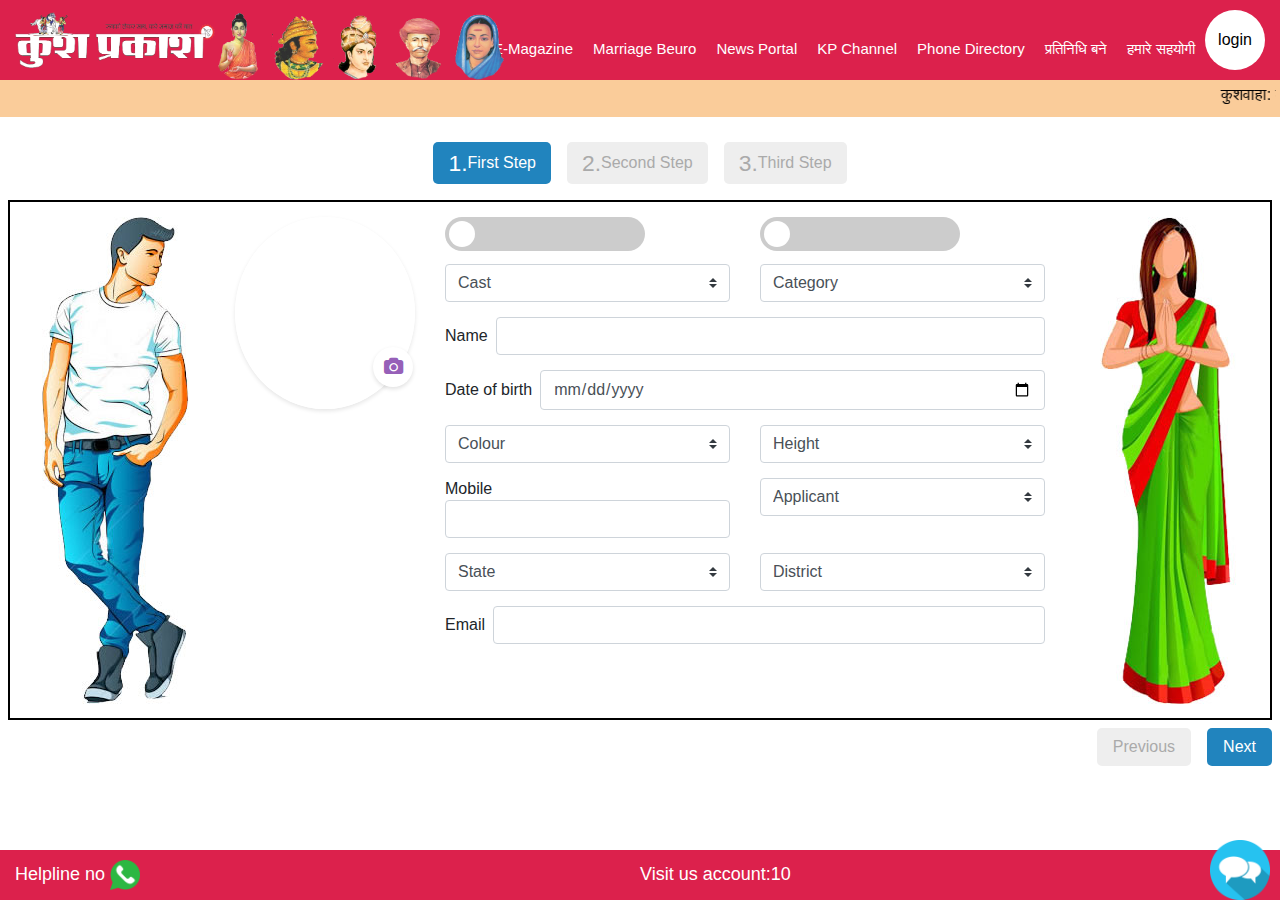
<file: htmlPages/stepsForms.html>
﻿<!DOCTYPE html>
<html lang="en">

<head>
    <title>कुश प्रकाश</title>
    <meta charset="utf-8">
    <meta name="viewport" content="width=device-width, initial-scale=1">
    <link href="https://fonts.googleapis.com/css?family=Montserrat:500&display=swap" rel="stylesheet">
    <link rel="icon" href="../img/icon.png" sizes="192x192" />
    <link href="https://maxcdn.bootstrapcdn.com/bootstrap/4.1.1/css/bootstrap.min.css" rel="stylesheet" id="bootstrap-css">
    <link rel="stylesheet" href="https://cdnjs.cloudflare.com/ajax/libs/font-awesome/4.7.0/css/font-awesome.min.css">
    <link rel="stylesheet" href="../css/style.css">
    <link rel="stylesheet" href="../css/normalize.css">
    <link rel="stylesheet" href="../css/jquery.steps.css">
</head>

<body>
    <header>
        <div class="main-header">
            <div class="top-header">
                <div class="left-section">

                    <div class="logo">
                        <img src="../img/logo.png" alt="logos">
                    </div>
                    <div class="maha-img">
                        <img src="../img/maha.png" alt="logos">
                    </div>
                </div>
                <div class="right-section">
                    <ul class="desktop-menu">
                        <li>E-Magazine</li>
                        <li>Marriage Beuro</li>
                        <li>News Portal</li>
                        <li>KP Channel</li>
                        <li>Phone Directory</li>
                        <li>प्रतिनिधि बने </li>
                        <li>हमारे सहयोगी </li>
                    </ul>
                    <div class="mobile-menu">
                        <div id="mySidenav" class="sidenav">
                            <a href="javascript:void(0)" class="closebtn" onclick="closeNav()">&times;</a>
                            <a href="#">E-Magazine</a>
                            <a href="#">Marriage Beuro</a>
                            <a href="#">News Portal</a>
                            <a href="#">KP Channel</a>
                            <a href="#">Phone Directory</a>
                            <a href="">प्रतिनिधि बने </a>
                            <a href="">हमारे सहयोगी </a>
                            <a href="#">Biodata Upload</a>
                        </div>
                        <span style="font-size:30px;cursor:pointer;padding-right: 10px;color: #fff;" onclick="openNav()">&#9776;</span>
                    </div>
                    <div class="login-button">
                        <span>login</span>
                    </div>
                </div>
            </div>
            <div class="bottom-header">
                <marquee>कुशवाहा: शाक्य, मौर्य, सैनी, माली (OBC) आदि शाखाओं की प्रतिनिधि पत्रिका...</marquee>
            </div>
        </div>
    </header>
    <main>
        <section>
            <div class="content">
                <div id="wizard">
                    <h2>First Step</h2>
                    <section>
                        <form>
                            <div class="row">
                                <div class="col-12 col-md-2">
                                    <div class="man">
                                        <img src="../img/img_boy.jpg">
                                    </div>
                                </div>
                                <div class="col-12 col-md-2">
                                    <div class="avatar-upload">
                                        <div class="avatar-preview">
                                            <div id="imagePreview" style="background-image: url(http://i.pravatar.cc/500?img=7);">
                                                <div class="avatar-edit">
                                                    <input type='file' id="imageUpload" accept=".png, .jpg, .jpeg" />
                                                    <label for="imageUpload">
                                                        <i class="fa fa-camera img-camera"></i>
                                                    </label>
                                                </div>
                                            </div>
                                        </div>
                                    </div>
                                </div>
                                <div class="col-12 col-md-6">
                                    <div class="row">
                                        <div class="col-12 col-md-6" style="margin-bottom:5px;">
                                            <label class="switch">
                                                <input type="checkbox">
                                                <span class="slider round slider-register"></span>
                                            </label>
                                        </div>
                                        <div class="col-12 col-md-6" style="margin-bottom:5px;">
                                            <label class="switch">
                                                <input type="checkbox">
                                                <span class="slider round slider-register"></span>
                                            </label>
                                        </div>
                                        <div class="col-12 col-md-6 form-mb">
                                            <select name="Cast" class="custom-select">
                                                <option selected>Cast</option>
                                                <option value="volvo">Volvo</option>
                                                <option value="fiat">Fiat</option>
                                                <option value="audi">Audi</option>
                                            </select>
                                        </div>
                                        <div class="col-12 col-md-6 form-mb">
                                            <select name="category" class="custom-select">
                                                <option selected>Category</option>
                                                <option value="volvo">Volvo</option>
                                                <option value="fiat">Fiat</option>
                                                <option value="audi">Audi</option>
                                            </select>

                                        </div>
                                        <div class="col-12 form-mb">
                                            <div class="form-inline">
                                                <label for="name" class="mr-sm-2">Name</label>
                                                <input type="text" class="form-control" id="name" style="flex:1;">
                                            </div>
                                        </div>
                                        <div class="col-12 form-mb">
                                            <div class="form-inline">
                                                <label for="date" class="mr-sm-2">Date of birth</label>
                                                <input type="date" class="form-control" id="date" style="flex:1;">
                                            </div>
                                        </div>

                                        <div class="col-12 col-md-6 form-mb">
                                            <select name="colour" class="custom-select">
                                                <option selected>Colour</option>
                                                <option value="volvo">Volvo</option>
                                                <option value="fiat">Fiat</option>
                                                <option value="audi">Audi</option>
                                            </select>
                                        </div>
                                        <div class="col-12 col-md-6 form-mb">
                                            <select name="height" class="custom-select">
                                                <option selected>Height</option>
                                                <option value="volvo">Volvo</option>
                                                <option value="fiat">Fiat</option>
                                                <option value="audi">Audi</option>
                                            </select>

                                        </div>
                                        <div class="col-12 col-md-6 form-mb">
                                            <div class="form-inline">
                                                <label for="mobile" class="mr-sm-2">Mobile</label>
                                                <input type="number" class="form-control" id="mobile" style="flex:1;">
                                            </div>

                                        </div>
                                        <div class="col-12 col-md-6 form-mb">
                                            <select name="applicant" class="custom-select">
                                                <option selected>Applicant</option>
                                                <option value="volvo">Volvo</option>
                                                <option value="fiat">Fiat</option>
                                                <option value="audi">Audi</option>
                                            </select>

                                        </div>
                                        <div class="col-12 col-md-6 form-mb">
                                            <select name="state" class="custom-select">
                                                <option selected>State</option>
                                                <option value="volvo">Volvo</option>
                                                <option value="fiat">Fiat</option>
                                                <option value="audi">Audi</option>
                                            </select>

                                        </div>
                                        <div class="col-12 col-md-6 form-mb">
                                            <select name="district" class="custom-select">
                                                <option selected>District</option>
                                                <option value="volvo">Volvo</option>
                                                <option value="fiat">Fiat</option>
                                                <option value="audi">Audi</option>
                                            </select>

                                        </div>
                                        <div class="col-12 form-mb">
                                            <div class="form-inline">
                                                <label for="email" class="mr-sm-2">Email</label>
                                                <input type="email" class="form-control" id="email" style="flex:1;">
                                            </div>

                                        </div>

                                    </div>


                                </div>
                                <div class="col-12 col-md-2">
                                    <div class="women">
                                        <img src="../img/img_girl.jpg">
                                    </div>

                                </div>
                            </div>
                        </form>
                    </section>
                    <h2>Second Step</h2>
                    <section>
                        <form>
                            <div class="row">
                                <div class="col-12 col-md-2">
                                    <div class="man">
                                        <img src="../img/img_boy.jpg">
                                    </div>

                                </div>

                                <div class="col-12 col-md-2">
                                    <div class="avatar-upload">
                                        <div class="avatar-preview">
                                            <div id="imagePreview" style="background-image: url(http://i.pravatar.cc/500?img=7);">
                                                <div class="avatar-edit">
                                                    <input type='file' id="imageUpload" accept=".png, .jpg, .jpeg" />
                                                    <label for="imageUpload">
                                                        <i class="fa fa-camera img-camera"></i>
                                                    </label>
                                                </div>
                                            </div>
                                        </div>
                                    </div>
                                </div>
                                <div class="col-12 col-md-6">
                                    <div class="row">
                                        <div class="col-12 col-md-6 form-mb">
                                            <label class="switch">
                                                <input type="checkbox">
                                                <span class="slider round"></span>
                                            </label>
                                        </div>
                                        <div class="col-12 col-md-6 form-mb">
                                            <label class="switch">
                                                <input type="checkbox">
                                                <span class="slider round"></span>
                                            </label>
                                        </div>
                                        <div class="col-12 col-md-6 form-mb">
                                            <select name="Cast" class="custom-select">
                                                <option selected>Cast</option>
                                                <option value="volvo">Volvo</option>
                                                <option value="fiat">Fiat</option>
                                                <option value="audi">Audi</option>
                                            </select>
                                        </div>
                                        <div class="col-12 col-md-6 form-mb">
                                            <select name="category" class="custom-select">
                                                <option selected>Category</option>
                                                <option value="volvo">Volvo</option>
                                                <option value="fiat">Fiat</option>
                                                <option value="audi">Audi</option>
                                            </select>

                                        </div>
                                        <div class="col-12 form-mb">
                                            <div class="form-inline">
                                                <label for="name" class="mr-sm-2">Name</label>
                                                <input type="text" class="form-control" id="name" style="flex:1;">
                                            </div>
                                        </div>
                                        <div class="col-12 form-mb">
                                            <div class="form-inline">
                                                <label for="date" class="mr-sm-2">Date of birth</label>
                                                <input type="date" class="form-control" id="date" style="flex:1;">
                                            </div>
                                        </div>

                                        <div class="col-12 col-md-6 form-mb">
                                            <select name="colour" class="custom-select">
                                                <option selected>Colour</option>
                                                <option value="volvo">Volvo</option>
                                                <option value="fiat">Fiat</option>
                                                <option value="audi">Audi</option>
                                            </select>
                                        </div>
                                        <div class="col-12 col-md-6 form-mb">
                                            <select name="height" class="custom-select">
                                                <option selected>Height</option>
                                                <option value="volvo">Volvo</option>
                                                <option value="fiat">Fiat</option>
                                                <option value="audi">Audi</option>
                                            </select>

                                        </div>
                                        <div class="col-12 col-md-6 form-mb">
                                            <div class="form-inline">
                                                <label for="mobile" class="mr-sm-2">Mobile</label>
                                                <input type="number" class="form-control" id="mobile" style="flex:1;">
                                            </div>

                                        </div>
                                        <div class="col-12 col-md-6 form-mb">
                                            <select name="applicant" class="custom-select">
                                                <option selected>Applicant</option>
                                                <option value="volvo">Volvo</option>
                                                <option value="fiat">Fiat</option>
                                                <option value="audi">Audi</option>
                                            </select>

                                        </div>
                                        <div class="col-12 col-md-6 form-mb">
                                            <select name="state" class="custom-select">
                                                <option selected>State</option>
                                                <option value="volvo">Volvo</option>
                                                <option value="fiat">Fiat</option>
                                                <option value="audi">Audi</option>
                                            </select>

                                        </div>
                                        <div class="col-12 col-md-6 form-mb">
                                            <select name="district" class="custom-select">
                                                <option selected>District</option>
                                                <option value="volvo">Volvo</option>
                                                <option value="fiat">Fiat</option>
                                                <option value="audi">Audi</option>
                                            </select>

                                        </div>
                                        <div class="col-12 form-mb">
                                            <div class="form-inline">
                                                <label for="email" class="mr-sm-2">Email</label>
                                                <input type="email" class="form-control" id="email" style="flex:1;">
                                            </div>

                                        </div>

                                    </div>


                                </div>
                                <div class="col-12 col-md-2">
                                    <div class="women">
                                        <img src="../img/img_girl.jpg">
                                    </div>

                                </div>
                            </div>
                        </form>
                    </section>

                    <h2>Third Step</h2>
                    <section>
                        <form>
                            <div class="row">
                                <div class="col-12 col-md-2">
                                    <div class="man">
                                        <img src="../img/img_boy.jpg">
                                    </div>
                                </div>
                                <div class="col-12 col-md-2">
                                    <div class="avatar-upload">
                                        <div class="avatar-preview">
                                            <div id="imagePreview" style="background-image: url(http://i.pravatar.cc/500?img=7);">
                                                <div class="avatar-edit">
                                                    <input type='file' id="imageUpload" accept=".png, .jpg, .jpeg" />
                                                    <label for="imageUpload">
                                                        <i class="fa fa-camera img-camera"></i>
                                                    </label>
                                                </div>
                                            </div>
                                        </div>
                                    </div>
                                </div>
                                <div class="col-12 col-md-6">
                                    <div class="row">
                                        <div class="col-12 col-md-6 form-mb">
                                            <label class="switch">
                                                <input type="checkbox">
                                                <span class="slider round"></span>
                                            </label>
                                        </div>
                                        <div class="col-12 col-md-6 form-mb">
                                            <label class="switch">
                                                <input type="checkbox">
                                                <span class="slider round"></span>
                                            </label>
                                        </div>
                                        <div class="col-12 col-md-6 form-mb">
                                            <select name="Cast" class="custom-select">
                                                <option selected>Cast</option>
                                                <option value="volvo">Volvo</option>
                                                <option value="fiat">Fiat</option>
                                                <option value="audi">Audi</option>
                                            </select>
                                        </div>
                                        <div class="col-12 col-md-6 form-mb">
                                            <select name="category" class="custom-select">
                                                <option selected>Category</option>
                                                <option value="volvo">Volvo</option>
                                                <option value="fiat">Fiat</option>
                                                <option value="audi">Audi</option>
                                            </select>
                                        </div>
                                        <div class="col-12 form-mb">
                                            <div class="form-inline">
                                                <label for="name" class="mr-sm-2">Name</label>
                                                <input type="text" class="form-control" id="name" style="flex:1;">
                                            </div>
                                        </div>
                                        <div class="col-12 form-mb">
                                            <div class="form-inline">
                                                <label for="date" class="mr-sm-2">Date of birth</label>
                                                <input type="date" class="form-control" id="date" style="flex:1;">
                                            </div>
                                        </div>
                                        <div class="col-12 col-md-6 form-mb">
                                            <select name="colour" class="custom-select">
                                                <option selected>Colour</option>
                                                <option value="volvo">Volvo</option>
                                                <option value="fiat">Fiat</option>
                                                <option value="audi">Audi</option>
                                            </select>
                                        </div>
                                        <div class="col-12 col-md-6 form-mb">
                                            <select name="height" class="custom-select">
                                                <option selected>Height</option>
                                                <option value="volvo">Volvo</option>
                                                <option value="fiat">Fiat</option>
                                                <option value="audi">Audi</option>
                                            </select>

                                        </div>
                                        <div class="col-12 col-md-6 form-mb">
                                            <div class="form-inline">
                                                <label for="mobile" class="mr-sm-2">Mobile</label>
                                                <input type="number" class="form-control" id="mobile" style="flex:1;">
                                            </div>

                                        </div>
                                        <div class="col-12 col-md-6 form-mb">
                                            <select name="applicant" class="custom-select">
                                                <option selected>Applicant</option>
                                                <option value="volvo">Volvo</option>
                                                <option value="fiat">Fiat</option>
                                                <option value="audi">Audi</option>
                                            </select>

                                        </div>
                                        <div class="col-12 col-md-6 form-mb">
                                            <select name="state" class="custom-select">
                                                <option selected>State</option>
                                                <option value="volvo">Volvo</option>
                                                <option value="fiat">Fiat</option>
                                                <option value="audi">Audi</option>
                                            </select>

                                        </div>
                                        <div class="col-12 col-md-6 form-mb">
                                            <select name="district" class="custom-select">
                                                <option selected>District</option>
                                                <option value="volvo">Volvo</option>
                                                <option value="fiat">Fiat</option>
                                                <option value="audi">Audi</option>
                                            </select>

                                        </div>
                                        <div class="col-12 form-mb">
                                            <div class="form-inline">
                                                <label for="email" class="mr-sm-2">Email</label>
                                                <input type="email" class="form-control" id="email" style="flex:1;">
                                            </div>

                                        </div>

                                    </div>


                                </div>
                                <div class="col-12 col-md-2">
                                    <div class="women">
                                        <img src="../img/img_girl.jpg">
                                    </div>

                                </div>
                            </div>
                        </form>
                    </section>
                </div>
            </div>
        </section>
    </main>
    <!--Footer start-->
    <footer>
        <div class="footer">
            <div class="footer1">
                Helpline no <a href="https://wa.me/7000775019"><img src="../img/what.png" /></a>
            </div>
            <div class="footer2">

                Visit us account: <span class="contact-no">10</span>
            </div>
            <div class="footer3">
                <img src="../img/chat.ico">
            </div>
        </div>
    </footer>
    <!--Footer end-->
    <script src="https://cdnjs.cloudflare.com/ajax/libs/jquery/2.2.2/jquery.min.js"></script>
    <!-- <script src="https://ajax.aspnetcdn.com/ajax/jQuery/jquery-3.4.1.min.js"></script> -->
    <script src="https://maxcdn.bootstrapcdn.com/bootstrap/4.1.1/js/bootstrap.min.js"></script>
    <script src="../js/modernizr-2.6.2.min.js"></script>
    <script src="../js/jquery.steps.js"></script>
    <script src="../js/script.js"></script>
    <script>
        $(document).ready(function () {
            /*Image upload*/
            function readURL(input) {
                if (input.files && input.files[0]) {
                    var reader = new FileReader();
                    reader.onload = function (e) {
                        $('#imagePreview').css('background-image', 'url(' + e.target.result + ')');
                        $('#imagePreview').hide();
                        $('#imagePreview').fadeIn(650);
                    }
                    reader.readAsDataURL(input.files[0]);
                }
            }
            $("#imageUpload").change(function () {
                readURL(this);
            });
            /*Image upload*/
            /*wizard steps*/
            $("#wizard").steps({
                headerTag: "h2",
                bodyTag: "section",
                transitionEffect: "slideLeft"
            });
            /*wizard steps*/
        });
    </script>
</body>

</html>
</file>
<file: css/style.css>
html{
    width: 100%;
}
*{
    box-sizing: border-box;
}
body{
    width: 100%;
    margin: 0;
    padding: 0;
    box-sizing: border-box;
    overflow-x: hidden;
    font-size: 1em;
    line-height: 1.4;
}
img {
    vertical-align: middle;
}
.hidden {
    display: none !important;
    visibility: hidden;
}

main{
    margin-top: 117px;
    margin-bottom: 55px;
}
.main-marriage-page{
    margin-top: 140px;
    margin-bottom: 55px;
}
.container-fluid{
    padding: 0 !important;
}
header,footer,main,section,article{
    display: block;
}
header .main-header{
   display: flex;
    justify-content: flex-start;
    align-items: flex-start;
    flex-direction: column;
    width: 100%;
    padding: 0px;
    position: fixed;
    top: 0;
    z-index: 2;

}

.advertisement-img{
    width: 100%;
    display: flex;
    justify-content: center;
    align-items: center;
    padding: 25px 15px;
}
.advertisement-img img{
    width: 100%;
}
header .main-header .top-header{
   display: flex;
    align-items: center;
    justify-content: flex-start;
    background-color: white;
    background: #dc214c;
    width: 100%;
    box-sizing: border-box;
    position: relative;
}
header .main-header .top-header .left-section{
    display: flex;
    justify-content: flex-start;
    align-items: center;
    padding:  10px 15px;
}
header .main-header .top-header .left-section .logo img{
    width: 200px;
    
}
header .main-header .top-header .left-section .maha-img{
    position: absolute;
    bottom: -2px;
    left: 200px;
}

header .main-header .top-header .left-section .maha-img img{
   width: 300px;
    margin-left: 9px;
}
header .main-header .top-header .right-section {
    display: flex;
    align-items: center;
    justify-content: flex-end;
    padding: 10px 15px;
    flex: 1;
}
header .main-header .top-header .right-section ul.desktop-menu{
    list-style: none;
    display: flex;
    justify-content: flex-start;
    align-items: center;
    margin-left: 50px;
    margin-bottom: 0;
}

header .main-header .top-header .right-section ul.desktop-menu li{
   padding: 0 10px;
   color:#fff;
   cursor: pointer;
   font-size: 15px;
}
header .main-header .top-header .right-section ul.desktop-menu a{
color: #fff;
    text-decoration: none;
}
header .main-header .top-header .right-section ul.desktop-menu a:hover{
	color:#000;
}

header .main-header .top-header .right-section ul.desktop-menu li:hover{
    color: #000;
}
header .main-header .top-header .right-section .login-button{
    height: 60px;
    border-radius: 50%;
    background-color: white;
    width: 60px;
    display: flex;
    align-items: center;
    justify-content: center;
        cursor: pointer;
}

header .main-header .top-header .right-section .login-button:hover{
    background-color: #facc9a;
}
header .main-header .top-header .right-section .login-button:hover span{
    color: #fff;
}

header .main-header .top-header .right-section .login-button span{
  color: black;
  
}
header .main-header .bottom-header{
   background-color: #facc9a;
    color: black;
    padding: 4px;
    width: 100%;
    box-sizing: border-box;
}
.logo1
{
    text-align: center;
    padding: 30px 15px;
}
.center-banner .content1{
    
}


.main-section .content-img{
    display: flex;
    justify-content: center;
}
.main-section .content-img .left-banner{
    padding: 0 15px;
    flex: 1;
    justify-content: center;
    align-items: flex-start;
    display: flex;
	    visibility:hidden;
    
}
.main-section .content-img .left-banner img{
    width: 100%;
}

.main-section .content-img .center-banner{
    flex: 2;
    padding: 0 40px;

}
.main-section .content-img .center-banner .center-inner-banner{
    display: flex;
}
.main-section .content-img .center-banner .center-inner-banner .para{
    font-size: 20px;
    font-weight: 600;
}
.main-section .content-img .center-banner .center-inner-banner .kush-banner{
    padding: 20px;
    box-sizing: border-box;
    margin-left: 33px;
}
.main-section .content-img .center-banner .center-inner-banner .content{
       border-radius: 5px;
    
    margin: 0 15px 15px 0;
    padding: 0px;
    cursor: pointer;
    

}
.main-section .content-img .center-banner .center-inner-banner .content:last-child{
margin-right: 0;
}

.main-section .content-img .center-banner .center-inner-banner img{
    width: 93%;
}
.center-inner-banner .content{
font-size: 46px;
    text-align: center;
    margin: auto;
    padding-top: 65px;
    flex:1;
}
.main-section .content-img .center-banner div{
flex: 1;
}
.selectcheck-img {

    display: flex;
    align-items: center;
    justify-content: center;
    position: relative;
    padding: 15px 0;
}
.custom-control.custom-checkbox.check {
    position: relative;
    display: block;
   right: 30px;
    top: -10px;
}

.main-section .content-img .right-banner{
    padding: 0 15px;
    flex: 1;
    justify-content: center;
    align-items: flex-start;
    display: flex;
    visibility:hidden;
}

.main-section .content-img .right-banner img{
    width: 100%;
}
section .slider-img img {
    text-align: center;
    padding: 20px;
    width: 90%;
}


/* Mobile Menu  */
header .main-header .top-header .right-section .mobile-menu{
    display: none;
}
.sidenav {
    height: 100%;
    width: 0;
    position: fixed;
    z-index: 1;
    top: 0;
    left: 0;
    background-color: #dc214c;
    overflow-x: hidden;
    transition: 0.5s;
    padding-top: 60px;
  }
  
  .sidenav a {
    padding-top: 15px;
    text-decoration: none;
    font-size: 19px;
    color: #fff;
    display: block;
    transition: 0.3s;
    cursor: pointer;
  }
  .sidenav a:nth-child(2){
    padding-top: 46px;
  }
  
  .sidenav a:hover {
    color: #000;
  }
  
  .sidenav .closebtn {
    position: absolute;
    top: 0px;
    right: 14px;
    font-size: 34px;
    padding: 0;
  }
  
/*footer css*/
.footer{
       background: #dc214c;
    display: flex;
    padding: 10px 15px;
    justify-content: center;
    align-items: center;
    position: fixed;
    bottom: 0;
    z-index: 2;
    width: 100%;
}  
.footer .footer2{
   flex: 1;
    display: flex;
    justify-content: flex-start;
    align-items: center;
    color: #fff;
    font-size: 18px;
}
.footer .footer1 img{
   width: 30px;
  }
  .footer .footer2 a{
    margin: 0 10px;
   }
   
  
.footer .footer1 {
   flex: 1;
    cursor: pointer;
    font-size: 18px;
    color: #fff;
}

.footer3{
    position: absolute;
    top: -20%;
    right: 10px;
}
.footer3 img {
   
        width: 60px;
}
.footer .contact-no a {
    text-decoration: none;
    color: white;
}
.bottm-slider{
    padding: 50px 0;
}


  @media screen and (max-height: 450px) {
    .sidenav {padding-top: 15px;}
    .sidenav a {font-size: 18px;}
      }
  /* Mobile menu end */
  @media (max-width:768px){
    header .main-header .top-header .left-section .logo img{
        width: 92px;
    }
    header .main-header .top-header .left-section .maha-img img{
        width: 169px;
        margin-left: 5px;
    }
    header .main-header .top-header .right-section ul.desktop-menu{
        display: none;
    }
    header .main-header .top-header .left-section{
        padding: 5px;
    }
    header .main-header .top-header .right-section{
        padding: 5px;
    }
    header .main-header .top-header .right-section .mobile-menu{
        display: block;
    }
    header .main-header .top-header .left-section .maha-img{
        position: relative;
        bottom: 0;
        left: auto;
    }
    header .main-header .top-header .right-section .login-button{
        height: 40px;
        width: 40px;
        font-size: 14px;
    }
    .footer{
   padding: 5px 18px;
    /* flex-direction: column; */
    /* justify-content: flex-start; */
    align-items: flex-start;
    display: flex;
    
    }

    .footer .footer1 {
       font-size: 12px;
    margin-bottom: 6px;
    flex: 1;
    margin-right: -59px;
    display: flex;
    justify-content: flex-start;
    align-items: center;
}
    
    .footer1 img {
    width: 25px!important;
}
    .footer .footer2 {
    display: flex;
    font-size: 14px;
    align-items: normal;
    justify-content: flex-start;    
    flex: 1;
  
    }
    .footer .footer2 img{
        width:25px;
        margin-right: 5px;
    }
    .footer .footer2 .contact-no {
        padding: 0 5px;
    }
    .footer3{
        top: -12px;
    right: 8px;
    position: absolute;
    display: block;
    }
    .footer3 img {
        width: 52px;
        
    }
    .footer .footer2 .contact-no{
        font-size: 14px;
    }
    .center-inner-banner .content {
        font-size: 11px;
        text-align: center;
    }
    .foomain-section {
        margin-top: 96px;
    }
    .main-section .content-img .center-banner .center-inner-banner .kush-banner{
            padding: 5px;
                margin-left: 9px;
                margin-top: 20px;
    }
    .main-section .content-img .center-banner .center-inner-banner a{
        display:block;
    }
    .main-section .content-img .left-banner,.main-section .content-img .right-banner{
        padding:0 10px;
    }
    .main-section .content-img .center-banner .center-inner-banner .content{
        margin: 0 10px 10px 0;
    }
    .advertisement-img{
        padding: 10px;
    }
    main{
        margin-top: 74px;
        margin-bottom: 60px;
    }
    .main-marriage-page{
        margin-top: 106px;
        margin-bottom: 60px;
    }

    .main-section .content-img .center-banner .center-inner-banner:nth-child(1){
         display: block;
    }
    .main-section .content-img .center-banner{
    flex: 2;
    padding: 0;
 }
 .login-form{
    margin-top:25px; 
 }
 .login-form .login-fields{
    margin-bottom: 15px;    
 }
 .login-form .login-fields button{
    float: right;
}

  }

  /*Media query end*/
 @media (max-width:400px){
    header .main-header .top-header .left-section .maha-img img{
        width: 120px;
    }
    
}
.shadow-effect img.img-responsive{
    width: 20px;
}
#customers-testimonials .item-details {
     
    color: #000;
    padding: 11px 10px;
    text-align: left;
   
}
img.img-responsive {
    height: 154px;
}

/*Toggle css*/

.switch {
    position: relative;
    display: inline-block;
    width: 110px;
    height: 34px;
  }
  
  .switch input { 
    opacity: 0;
    width: 0;
    height: 0;
  }
  
  .slider {
    position: absolute;
    cursor: pointer;
    top: 0;
    left: 0;
    right: 0;
    bottom: 0;
    background-color: #ccc;
    -webkit-transition: .4s;
    transition: .4s;
  }
  
  .slider:before {
    position: absolute;
    content: "";
    height: 26px;
    width: 26px;
    left: 4px;
    bottom: 4px;
    background-color: white;
    -webkit-transition: .4s;
    transition: .4s;
  }
  
  input:checked + .slider {
    background-color: #2196F3;
  }
  
  input:focus + .slider {
    box-shadow: 0 0 1px #2196F3;
  }
 
  input:checked + .slider:before {
    -webkit-transform: translateX(74px);
    -ms-transform: translateX(74px);
    transform: translateX(74px);
  }
 .slider.round {
    border-radius: 34px;
  }
.slider.round:before {
    border-radius: 50%;
  }
  /*Toggle css*/

  /*Marriage home css*/
.marriage-home{
    padding:0 15px; 
}
.marriage-home .marriage-search-form{
    background: lightgrey;
    padding: 15px;
}
.marriage-home .marriage-search-form form select,
.marriage-home .marriage-search-form form input{
    height: 35px;
    font-size: 14px;
}
.marriage-home .marriage-search-form form label{
    font-size: 12px;
    font-weight: bold;
    margin-bottom: 4px;
}
.marriage-home .marriage-search-form form .form-group{
    margin-bottom: 10px;
}
.login-form .title{
    text-align: center;
    font-weight: 600;
    margin-bottom: 16px;
}
.search-results .title{
    padding: 20px;
    text-align: center;
    border-top: 1px solid #ced4da;
    margin-top: 20px;
    border-bottom: 1px solid #ced4da;
    margin-bottom: 20px;
}
.user-details{
margin-bottom: 25px;
}
.user-details img{
    width: 100%;
    height: auto;
}
.user-details p{
    padding: 0;
    margin: 0;
}
.user-details .name{
    font-size: 20px;
}
.user-details .name{
    font-size: 23px;
    text-align: center;
    color: blue;
    font-weight: 600;
}
.user-details .about{
    font-size: 14px;
    text-align: center;
}
.login-fields .btn-primary {
    color: #fff;
    background-color: #dc214c;
    border-color: #dc214c;
}

/*Upload image and register form css*/
.avatar-upload {
    display: flex;
    justify-content: center;
    align-items:center; 
    position: relative;
}
  .avatar-upload .avatar-edit {
    position: absolute;
    right: 0;
    z-index: 1;
    bottom: 20px;
  }
  .avatar-upload .avatar-edit input {
    display: none;
  }
  .avatar-upload .avatar-edit input + label {
    width: 40px;
    height: 40px;
    margin-bottom: 0;
    border-radius: 100%;
    background: #FFFFFF;
    border: 1px solid transparent;
    box-shadow: 0px 2px 4px 0px rgba(0, 0, 0, 0.12);
    cursor: pointer;
    font-weight: normal;
    transition: all 0.2s ease-in-out;
    display: flex;
    justify-content: center;
    align-items: center;
  }
  .avatar-upload .avatar-edit input + label:hover {
    background: #f1f1f1;
    border-color: #d6d6d6;
  }

  .avatar-upload .avatar-preview {
    width: 192px;
    height: 192px;
    position: relative;
    border-radius: 100%;
    border: 2px solid #fff;
    box-shadow: 0px 2px 4px 0px rgba(0, 0, 0, 0.1);
  }
  .avatar-upload .avatar-preview > div {
    width: 100%;
    height: 100%;
    border-radius: 100%;
    background-size: cover;
    background-repeat: no-repeat;
    background-position: center;
  }
  /* .avatar-upload .avatar-edit input + label:after{
    content: "\f040";
    font-family: 'FontAwesome';
    color: #757575;
    position: absolute;
    top: 10px;
    left: 0;
    right: 0;
    text-align: center;
    margin: auto;
  }
   */
.img-camera{
    margin: auto;
    font-size: 18px;
    color: #9660b8;
}
.form-mb{
    margin-bottom: 15px;      
}
/*toggle slider for register form*/
input:checked + .slider-register:before {
    -webkit-transform: translateX(164px);
    -ms-transform: translateX(164px);
    transform: translateX(164px);
  }

.slider-register:before {
    height: 26px;
    width: 26px;
  }

  .slider-register{
    width: 200px;
  }
  
.man,.women{
    display: flex;
    justify-content: center;
    align-items: center;
}
@media(max-width:768px){
    .man,.women{
        display: none;
    }
}

/*Slider CSS*/
.testimonials {
    padding-top: 10px;
  }
  .testimonials:after {
    content: '';
    position: absolute;
    bottom: 0;
    left: 0;
    right: 0;
    width: 100%;
    height: 30%;
    background-color: #ddd;
    display: none;
  }
  #customers-testimonials .item-details {
    background-color: #333333;
    color: #fff;
    padding: 20px 10px;
    text-align: left;
  }
  #customers-testimonials .item-details h5 {
    margin: 0 0 15px;
    font-size: 18px;
    line-height: 18px;
  }
  #customers-testimonials .item-details h5 span {
    color: red;
    float: right;
    padding-right: 20px;
  }
  #customers-testimonials .item-details p {
    font-size: 14px;
  }
  #customers-testimonials .item {
    text-align: center;
    margin-bottom: 80px;
  }
  .owl-carousel .owl-nav [class*='owl-'] {
    -webkit-transition: all .3s ease;
    transition: all .3s ease;
  }
  .owl-carousel .owl-nav [class*='owl-'].disabled:hover {
    background-color: #D6D6D6;
  }
  .owl-carousel {
    position: relative;
  }
  .owl-carousel .owl-next,
  .owl-carousel .owl-prev {
    width: 50px;
    height: 50px;
    line-height: 50px;
    border-radius: 50%;
    position: absolute;
    top: 30%;
    font-size: 20px;
    color: #fff;
    border: 1px solid #ddd;
    text-align: center;
  }
  .owl-carousel .owl-prev {
    left: -70px;
  }
  .owl-carousel .owl-next {
    right: -70px;
  }
  .owl-carousel .owl-nav .owl-next, .owl-carousel .owl-nav .owl-prev{
    display: flex;
    justify-content: center;
    align-items: center;
    background: #f5f5f5;
  }
  .owl-carousel .owl-nav .owl-next i, .owl-carousel .owl-nav .owl-prev i{
    color: #888;
    font-size: 25px;
  }

  @media(max-width:768px){
    .owl-nav{
        display: none;
    }
  }
/*Slider css end*/
</file>
